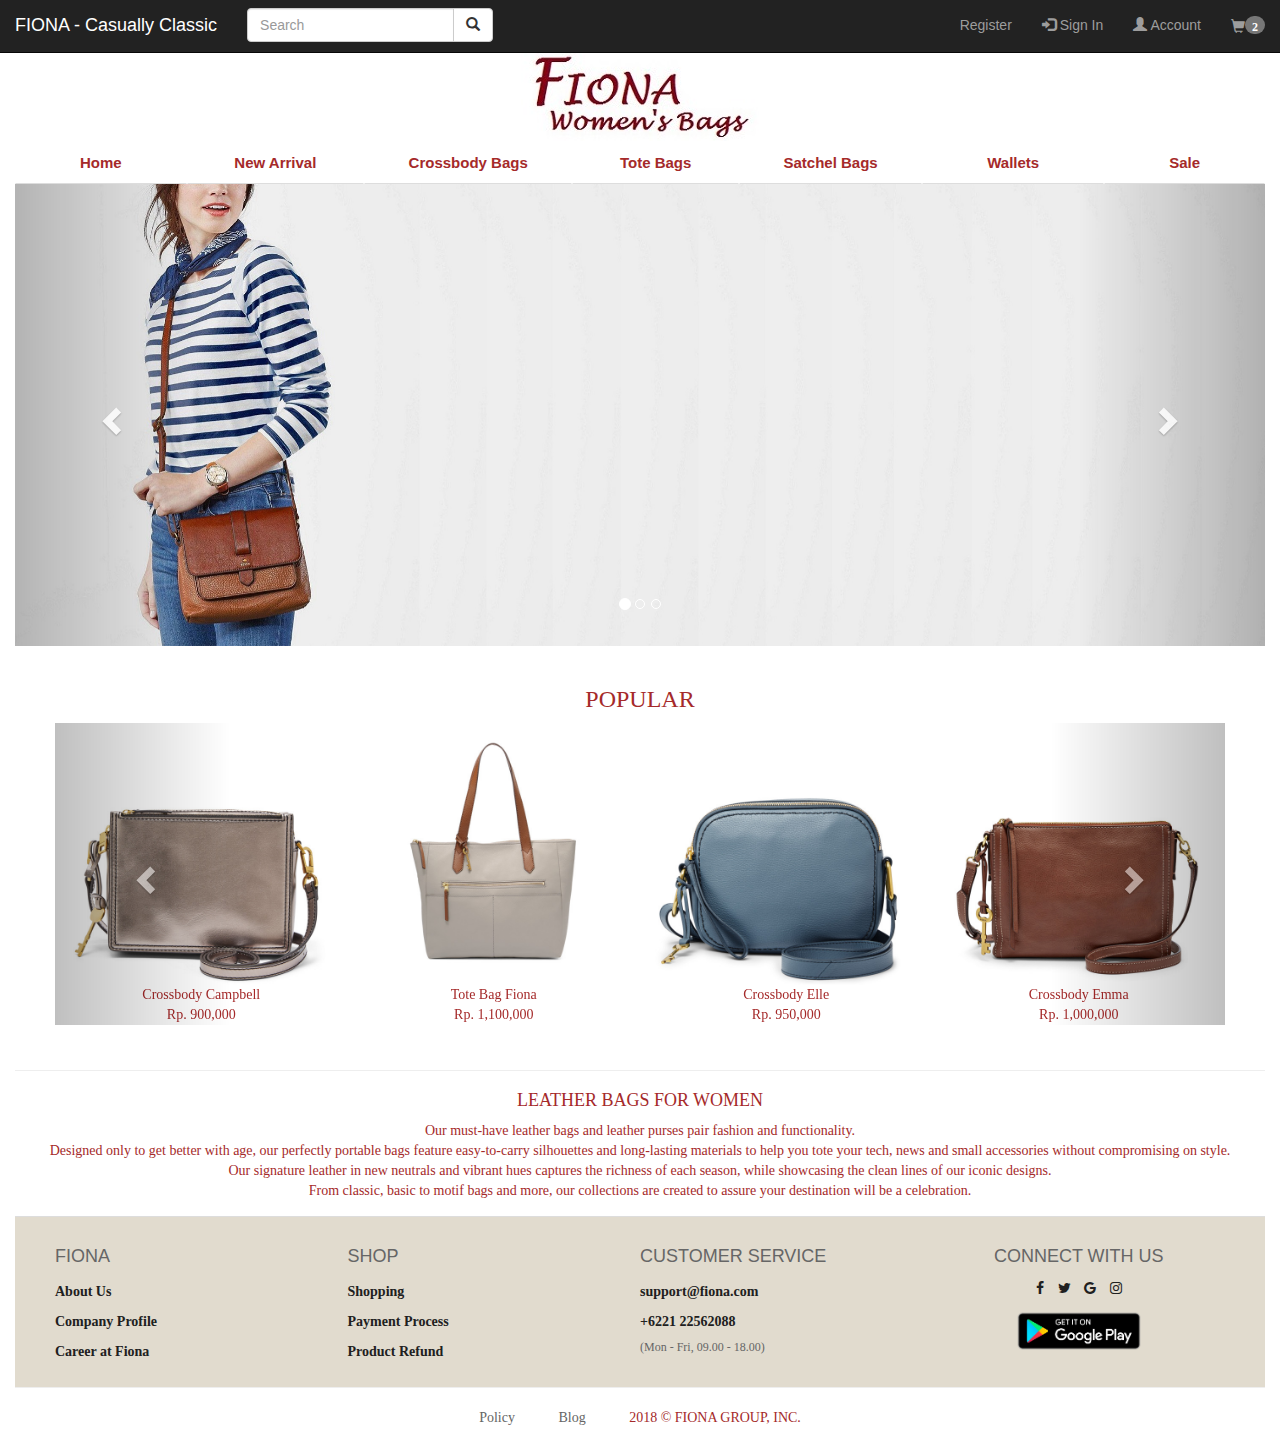
<file: web/index.html>
<!DOCTYPE html>
<html lang="en">
<head>
    <title>Fiona Women's Bags</title>

    <meta charset="utf-8">
    <meta name="viewport" content="width=device-width, initial-scale=1">

    <link rel="stylesheet" href="https://maxcdn.bootstrapcdn.com/bootstrap/3.3.7/css/bootstrap.min.css">
    <script src="https://ajax.googleapis.com/ajax/libs/jquery/3.3.1/jquery.min.js"></script>
    <script src="https://maxcdn.bootstrapcdn.com/bootstrap/3.3.7/js/bootstrap.min.js"></script>
    
    <!-- <link rel="stylesheet" href="css/bootstrap.min.css">
    <script src="js/jquery-3.3.1.min.js"></script>
    <script src="js/bootstrap.min.js"></script> -->
    
    <link rel="stylesheet" type="text/css" href="css/style.css">
    <link rel="stylesheet" href="https://cdnjs.cloudflare.com/ajax/libs/font-awesome/4.7.0/css/font-awesome.min.css">

<!-- Script for Multi Carousel -->
<script>
    jQuery(document).ready(function() {
            
            jQuery('.carousel[data-type="multi"] .item').each(function(){
                var next = jQuery(this).next();
                if (!next.length) {
                    next = jQuery(this).siblings(':first');
                }
                next.children(':first-child').clone().appendTo(jQuery(this));
              
                for (var i=0;i<2;i++) {
                    next=next.next();
                    if (!next.length) {
                        next = jQuery(this).siblings(':first');
                    }
                    next.children(':first-child').clone().appendTo($(this));
                }
            });
                
        });
</script>


</head>

<body>
<div class="container-fluid">

<!-- HEADER -->
<!-- Fixed Top Navigation Bar -->
    <nav class="navbar navbar-inverse navbar-fixed-top" role="navigation">
        <div class="container-fluid">
            <div class="navbar-header">
                <button type="button" class="navbar-toggle" data-toggle="collapse" data-target="#myNavbar">
                    <span class="icon-bar"></span>
                    <span class="icon-bar"></span>
                    <span class="icon-bar"></span> 
                </button>
                <a class="navbar-brand" href="#" style="font-family: 'Segoe UI', Tahoma, Geneva, Verdana, sans-serif">FIONA - Casually Classic</a>
            </div>

            <div class="collapse navbar-collapse" id="myNavbar">
                <form class="navbar-form navbar-left" action="/action_page.php">
                    <div class="input-group">
                        <input type="text" class="form-control" placeholder="Search" name="search">
                        <div class="input-group-btn">
                            <button class="btn btn-default" type="submit">
                                <i class="glyphicon glyphicon-search"></i>
                            </button>
                        </div>
                    </div>
                </form>
              
            <ul class="nav navbar-nav navbar-right">
                <li>
                    <a href="register.html">Register</a>
                </li>   
                <li>
                    <a href="login.html" class="dropdown-toggle" data-toggle="dropdown"><span class="glyphicon glyphicon-log-in"></span> Sign In</a>
                        <ul class="dropdown-menu collapseloginform" >
                            <li>
                                <p>Have an account? Great! <br>
                                    Please enter your email address and password to sign in:
                                </p>
                                <form action="/action_page.php">
                                    <div class="form-group boxform">
                                        <label class="control-label" for="email">Email:</label>
                                        <input type="email" class="form-control" id="email" placeholder="Enter email" name="email" required>
                                    </div>
                                    <div class="form-group boxform">
                                        <label class="control-label" for="pwd">Password:</label>
                                        <input type="password" class="form-control" id="pwd" placeholder="Enter Password" name="pwd" required>
                                    </div>
                                    <div>
                                        <button type="submit" class="btn btn-primary-f boxform">Submit</button>
                                    </div>
                                </form>
                                <p><br><a href="forgotpassword.html" target="_blank">Forgot password?</a></p>
                            </li>
                            <li class="divider"></li>
                            <li>
                                <p><a href="register.html" target=_blank><strong>Create/Register</strong></a> a new account.</p>
                            </li>
                        </ul>
                </li>            
                <li>
                    <a href="account.html" class="dropdown-toggle" data-toggle="dropdown"><span class="glyphicon glyphicon-user"></span> Account</a>
                        <ul class="dropdown-menu">
                            <li><a href="userinfo.html" target=_blank>User Information</a></li>
                            <li class="divider"></li>
                            <li><a href="transactionhistory.html" target=_blank>Transaction History</a></li>
                            <li class="divider"></li>
                            <li><a href="deliveryaddress.html" target=_blank>Delivery Address</a></li>
                        </ul>
                </li>   
                <li>
                    <a href="cart-checkout.html" target="_blank"><span class="glyphicon glyphicon-shopping-cart"><span class="badge">2</span></span></a>
                </li>

            </ul>
            </div>
        </div>
    </nav>

    <!-- HEADER - Logo -->
    <div>
        <div class="hidden-xs">
            <a href="index.html"><center><img src='images/LOGO_FIONA_small.jpg' height="10%" alt="Store Logo" class="img-responsive"></center></a>
        </div>
    </div>

    <!-- HEADER - Menu Bar for Product Categories -->
    <div id="bottomheader">
            <ul class="nav nav-tabs nav-justified">
            <li><a href="index.html" class='brown'>Home</a></li>    
            <li><a href="products.html" class='brown'>New Arrival</a></li>
            <li class="dropdown">
                <a href="#" class="brown dropdown-toggle" data-toggle="dropdown">Crossbody Bags</a>
                    <ul class="dropdown-menu">
                        <li><a href="products.html">Basic</a></li>
                        <li><a href="products.html">Pattern</a></li>
                    </ul>
            </li>
            <li><a href="products.html" class='brown'>Tote Bags</a></li>
            <li><a href="products.html" class='brown'>Satchel Bags</a></li>
            <li><a href="products.html" class='brown'>Wallets</a></li>
            <li><a href="products.html" class='brown'>Sale</a></li>
        </ul>
    </div> 
    <!-- END of HEADER -->

    <!-- CONTENT -->
    <!-- Content - Big Photo Slides/Carousel -->
    
    <div id="maincontent">
        <div>
            <div id="myCarousel" class="carousel slide" data-ride="carousel">
                <!-- Indicators -->
                <ol class="carousel-indicators">
                  <li data-target="#myCarousel" data-slide-to="0" class="active"></li>
                  <li data-target="#myCarousel" data-slide-to="1"></li>
                  <li data-target="#myCarousel" data-slide-to="2"></li>
                </ol>
            
                <!-- Wrapper for slides -->
                <div class="carousel-inner">
                  <div class="item active">
                    <img src="images/woman_and_fossilbag_logo_resize.jpg" alt="Bag1" style="width:100%;">
                  </div>
            
                  <div class="item">
                    <img src="images/woman_and_fossilbag_logo_2.jpg" alt="Bag2" style="width:100%;">
                  </div>
                
                  <div class="item">
                    <img src="images/woman_and_fossilbag_logo_3.jpg" alt="Bag3" style="width:100%;">
                  </div>
                </div>
            
                <!-- Left and right controls -->
                <a class="left carousel-control" href="#myCarousel" data-slide="prev">
                  <span class="glyphicon glyphicon-chevron-left"></span>
                  <span class="sr-only">Previous</span>
                </a>
                <a class="right carousel-control" href="#myCarousel" data-slide="next">
                  <span class="glyphicon glyphicon-chevron-right"></span>
                  <span class="sr-only">Next</span>
                </a>
            </div>
        </div>
    
        <!-- Content - Best Sellers Product Slides (Multi Items Carousel)-->
        <div class="container-fluid" id="maincontent">
            <br>
            <p><h3><center> POPULAR </center></h3></p>
            <!--The main div for carousel-->
            <div class="container text-center">
            <div class="carousel slide row" data-ride="carousel" data-type="multi" data-interval="2000" id="bestsellercarousel">
            
                <div class="carousel-inner">
                    <div class="item active">
                        <div class="col-md-3 col-sm-4 col-xs-6">
                            <figure>
                                <a href="singleproduct.html"><img src="images/Crossbody_Campbell_1.jpg" class="img-responsive"></a>
                                <figcaption> Crossbody Campbell <br> Rp. 900,000 </figcaption>
                            </figure>
                        </div>
                    </div>
                    <div class="item">
                        <div class="col-md-3 col-sm-4 col-xs-6">
                            <figure>
                                <a href="singleproduct.html"><img src="images/Tote_Fiona_1.jpg" class="img-responsive"></a>
                                <figcaption> Tote Bag Fiona <br> Rp. 1,100,000 </figcaption>
                            </figure>
                        </div>
                    </div>
                    <div class="item">
                        <div class="col-md-3 col-sm-4 col-xs-6">
                            <figure>
                                <a href="singleproduct.html"><img src="images/Crossbody_Elle_1.jpg" class="img-responsive"></a>
                                <figcaption> Crossbody Elle <br> Rp. 950,000 </figcaption>
                            </figure>
                        </div>
                    </div>
                    <div class="item">
                        <div class="col-md-3 col-sm-4 col-xs-6">
                            <figure>
                                <a href="singleproduct.html"><img src="images/Crossbody_Emma_1.jpg" class="img-responsive"></a>
                                <figcaption> Crossbody Emma <br> Rp. 1,000,000 </figcaption>
                            </figure>
                        </div>
                    </div>
                    <div class="item">
                        <div class="col-md-3 col-sm-4 col-xs-6">
                            <figure>
                                <a href="singleproduct.html"><img src="images/Satchel_Rachel_1.jpg" class="img-responsive"></a>
                                <figcaption> Satchel Rachel <br> Rp. 1,000,000 </figcaption>
                            </figure>
                        </div>
                    </div>
                    <div class="item">
                        <div class="col-md-3 col-sm-4 col-xs-6">
                            <figure>
                                <a href="#"><img src="images/Tote_Rachel_Motif_1.jpg" class="img-responsive"></a>
                                <figcaption> Tote Bag Rachel Motif <br> Rp. 1,250,000 </figcaption>
                            </figure>
                        </div>
                    </div>
                </div>
            
                <a class="left carousel-control" href="#bestsellercarousel" data-slide="prev"><i class="glyphicon glyphicon-chevron-left"></i></a>
                <a class="right carousel-control" href="#bestsellercarousel" data-slide="next"><i class="glyphicon glyphicon-chevron-right"></i></a> 
            </div>
            <br>
            </div>
        </div>

        <!-- CONTENT - Bottom - Short Description -->
        <div class="hidden-xs" style="background-color: white; font-size: 10; font-family: Georgia ;text-align: center; padding-top: 5px; padding-bottom: 5px">
                <hr>
                <h4>LEATHER BAGS FOR WOMEN</h4>
                <p>
                    Our must-have leather bags and leather purses pair fashion and functionality. 
                    <br>
                    Designed only to get better with age, our perfectly portable bags feature easy-to-carry silhouettes and long-lasting materials to help you tote your tech, news and small accessories without compromising on style.                    
                    <br>
                    Our signature leather in new neutrals and vibrant hues captures the richness of each season, while showcasing the clean lines of our iconic designs.
                    <br>
                    From classic, basic to motif bags and more, our collections are created to assure your destination will be a celebration.
                </p>
            </div>

    <!-- END of CONTENT -->

    <!-- FOOTER -->
    <div class="footer-container-top">
        <div class="container">
            <ul class="row nav nav-pills">
                <li class="col-sm-3 nav-col">
                    <h4 status="0" class="footer-title hidden-xs">FIONA</h4>
                    <!-- <h4 status="0" class="visible-xs footer-triggers">FIONA <span class="glyphicon glyphicon-chevron-down pull-right"></span></h4> -->
                    <div class="footer-collapse">
                        <a href='#'>About Us</a>
                        <a href='#'>Company Profile</a>
                        <a href='#'>Career at Fiona</a>
                    </div>
                </li>
                <li class="col-sm-3 nav-col">
                        <h4 status="0" class="footer-title hidden-xs">SHOP</h4>
                        <!-- <h4 status="0" class="visible-xs footer-triggers">SHOP <span class="glyphicon glyphicon-chevron-down pull-right"></span></h4> -->
                        <div class="footer-collapse">
                            <a href='#'>Shopping</a>
                            <a href='#'>Payment Process</a>
                            <a href='#'>Product Refund</a>
                        </div>
                </li>
                <li class="col-sm-3 nav-col">
                    <h4 status="0" class="footer-title hidden-xs">CUSTOMER SERVICE</h4>
                    <!-- <h4 status="0" class="visible-xs footer-triggers">CUSTOMER SERVICE <span class="glyphicon glyphicon-chevron-down pull-right"></span></h4> -->
                    <div class="footer-collapse">
                        <a href="mailto://support@qlapa.com">support@fiona.com</a>
                        <a href="tel:+622122562088">+6221 22562088 </a> 
                        <span class="hour">(Mon - Fri, 09.00 - 18.00)</span>
                    </div>
                </li>
                <li class="col-sm-3 nav-col">
                    <center>
                    <h4 status="0" class="footer-title hidden-xs">CONNECT WITH US</h4>
                    <div class="footer-collapse">
                        <div class="inline social-media-footer hidden-xs">
                            <a href="#"><span class="fa fa-facebook"></span></a>
                            <a href="#"><span class="fa fa-twitter"></span></a>
                            <a href="#"><span class="fa fa-google google-plus"></span></a>
                            <a href="#"><span class="fa fa-instagram" style="margin-right: 0"></span></a>
                            <br>
                        </div>
                        <div>
                            <div class="hidden-xs">
                                <a href="#" target="_blank">
                                    <img alt="Fiona Android Apps" title="Fiona Android Apps" class="img-responsive google-badge" src="images/google-play-badge.png" style="margin: auto" />
                                </a>
                            </div>
                        </div>
                    </div>
                    </center>
                </li>
            </ul>
           
            <div class="visible-xs text-center">
                <div class="row social-media-footer text-center">
                    <a href="#" target="_blank"><span class="fa fa-facebook "></span></a>
                    <a href="#" target="_blank"><span class="fa fa-twitter "></span></a>
                    <a href="#"><span class="fa fa-google google-plus"></span></a>
                    <a href="#" target="_blank"><span class="fa fa-instagram " style="margin-right: 0"></span></a>
                </div>
                <a href="#" target="_blank">
                    <img alt="Fiona Android Apps" title="Fiona Android Apps" class="img-responsive google-badge" src="images/google-play-badge.png" style="margin: auto" />
                </a>
            </div>
        </div>
    </div>
        <div class="footer-container-bottom">
            <div class="container">
                <div class="row">
                    <div class="col-xs-12" style="text-align: center">
                        <a href="/policy" class="footer-link">Policy</a>
                        <a href="blog.html" class="footer-link">Blog</a>
                        <span class="copyright">2018 &copy; FIONA GROUP, INC. </span>
                    </div>
                </div>
            </div>
        </div>
    <!-- END of FOOTER -->
    
</div>  
</body>
</html>
</file>
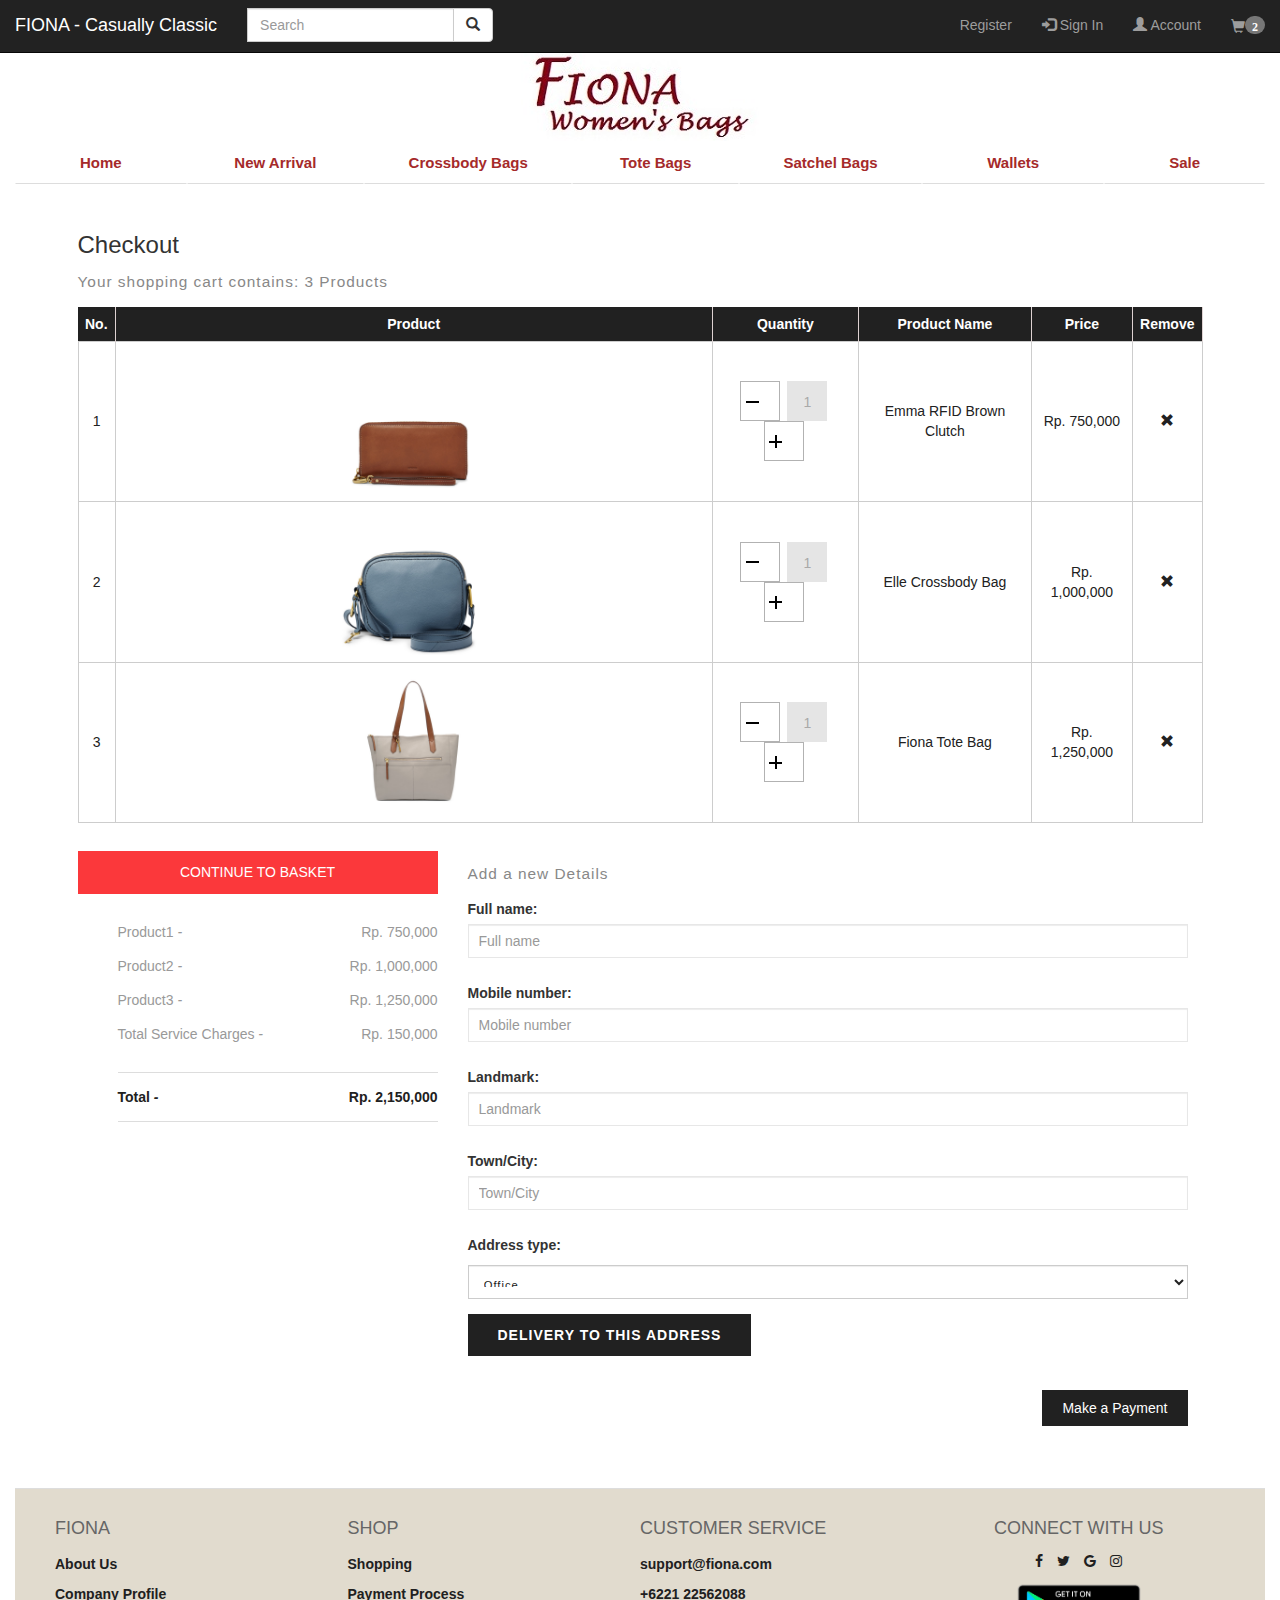
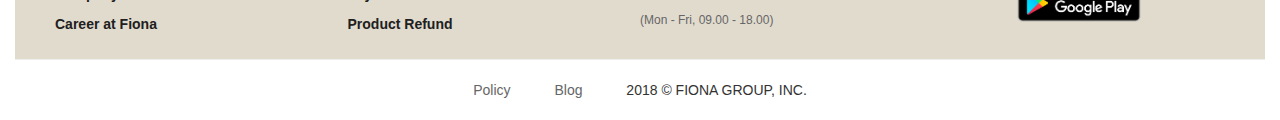
<file: web/cart-checkout.html>
<!DOCTYPE html>
<html lang="en">
<head>
    <title>Fiona Women's Bags</title>

    <meta charset="utf-8">
    <meta name="viewport" content="width=device-width, initial-scale=1">

    <link rel="stylesheet" href="https://maxcdn.bootstrapcdn.com/bootstrap/3.3.7/css/bootstrap.min.css">
    <script src="https://ajax.googleapis.com/ajax/libs/jquery/3.3.1/jquery.min.js"></script>
    <script src="https://maxcdn.bootstrapcdn.com/bootstrap/3.3.7/js/bootstrap.min.js"></script>
    
    <!-- <link rel="stylesheet" href="css/bootstrap.min.css">
    <script src="js/jquery-3.3.1.min.js"></script>
    <script src="js/bootstrap.min.js"></script> -->
    
    <link rel="stylesheet" type="text/css" href="css/style.css">
    <link rel="stylesheet" href="https://cdnjs.cloudflare.com/ajax/libs/font-awesome/4.7.0/css/font-awesome.min.css">

    <link rel="stylesheet" type="text/css" href="css/checkout.css">

<!-- Script for Multi Carousel -->
<script>
    jQuery(document).ready(function() {
            
            jQuery('.carousel[data-type="multi"] .item').each(function(){
                var next = jQuery(this).next();
                if (!next.length) {
                    next = jQuery(this).siblings(':first');
                }
                next.children(':first-child').clone().appendTo(jQuery(this));
              
                for (var i=0;i<2;i++) {
                    next=next.next();
                    if (!next.length) {
                        next = jQuery(this).siblings(':first');
                    }
                    next.children(':first-child').clone().appendTo($(this));
                }
            });
                
        });
</script>


</head>

<body>
<div class="container-fluid">

<!-- HEADER -->
<!-- Fixed Top Navigation Bar -->
<nav class="navbar navbar-inverse navbar-fixed-top" role="navigation">
        <div class="container-fluid">
            <div class="navbar-header">
                <button type="button" class="navbar-toggle" data-toggle="collapse" data-target="#myNavbar">
                    <span class="icon-bar"></span>
                    <span class="icon-bar"></span>
                    <span class="icon-bar"></span> 
                </button>
                <a class="navbar-brand" href="#" style="font-family: 'Segoe UI', Tahoma, Geneva, Verdana, sans-serif">FIONA - Casually Classic</a>
            </div>

            <div class="collapse navbar-collapse" id="myNavbar">
                <form class="navbar-form navbar-left" action="/action_page.php">
                    <div class="input-group">
                        <input type="text" class="form-control" placeholder="Search" name="search">
                        <div class="input-group-btn">
                            <button class="btn btn-default" type="submit">
                                <i class="glyphicon glyphicon-search"></i>
                            </button>
                        </div>
                    </div>
                </form>
              
            <ul class="nav navbar-nav navbar-right">
                <li>
                    <a href="register.html">Register</a>
                </li>   
                <li>
                    <a href="login.html" class="dropdown-toggle" data-toggle="dropdown"><span class="glyphicon glyphicon-log-in"></span> Sign In</a>
                        <ul class="dropdown-menu collapseloginform" >
                            <li>
                                <p>Have an account? Great! <br>
                                    Please enter your email address and password to sign in:
                                </p>
                                <form action="/action_page.php">
                                    <div class="form-group boxform">
                                        <label class="control-label" for="email">Email:</label>
                                        <input type="email" class="form-control" id="email" placeholder="Enter email" name="email" required>
                                    </div>
                                    <div class="form-group boxform">
                                        <label class="control-label" for="pwd">Password:</label>
                                        <input type="password" class="form-control" id="pwd" placeholder="Enter Password" name="pwd" required>
                                    </div>
                                    <div>
                                        <button type="submit" class="btn btn-primary-f boxform">Submit</button>
                                    </div>
                                </form>
                                <p><br><a href="forgotpassword.html" target="_blank">Forgot password?</a></p>
                            </li>
                            <li class="divider"></li>
                            <li>
                                <p><a href="register.html" target=_blank><strong>Create/Register</strong></a> a new account.</p>
                            </li>
                        </ul>
                </li>            
                <li>
                    <a href="account.html" class="dropdown-toggle" data-toggle="dropdown"><span class="glyphicon glyphicon-user"></span> Account</a>
                        <ul class="dropdown-menu">
                            <li><a href="userinfo.html" target=_blank>User Information</a></li>
                            <li class="divider"></li>
                            <li><a href="transactionhistory.html" target=_blank>Transaction History</a></li>
                            <li class="divider"></li>
                            <li><a href="deliveryaddress.html" target=_blank>Delivery Address</a></li>
                        </ul>
                </li>   
                <li>
                    <a href="cart-checkout.html" target="_blank"><span class="glyphicon glyphicon-shopping-cart"><span class="badge">2</span></span></a>
                </li>

            </ul>
            </div>
        </div>
    </nav>

    <!-- HEADER - Logo -->
    <div>
        <div class="hidden-xs">
            <a href="index.html"><center><img src='images/LOGO_FIONA_small.jpg' height="10%" alt="Store Logo" class="img-responsive"></center></a>
        </div>
    </div>

    <!-- HEADER - Menu Bar for Product Categories -->
    <div id="bottomheader">
            <ul class="nav nav-tabs nav-justified">
            <li><a href="index.html" class='brown'>Home</a></li>    
            <li><a href="products.html" class='brown'>New Arrival</a></li>
            <li class="dropdown">
                <a href="#" class="brown dropdown-toggle" data-toggle="dropdown">Crossbody Bags</a>
                    <ul class="dropdown-menu">
                        <li><a href="products.html">Basic</a></li>
                        <li><a href="products.html">Pattern</a></li>
                    </ul>
            </li>
            <li><a href="products.html" class='brown'>Tote Bags</a></li>
            <li><a href="products.html" class='brown'>Satchel Bags</a></li>
            <li><a href="products.html" class='brown'>Wallets</a></li>
            <li><a href="products.html" class='brown'>Sale</a></li>
        </ul>
    </div> 
    <!-- END of HEADER -->


	<!-- top Products -->
	<div class="ads-grid_shop">
            <div class="shop_inner_inf">
                <div class="privacy about">
                    <h3>Chec<span>kout</span></h3>
    
                    <div class="checkout-right">
                        <h4>Your shopping cart contains: <span>3 Products</span></h4>
                        <table class="timetable_sub">
                            <thead>
                                <tr>
                                    <th>No.</th>
                                    <th>Product</th>
                                    <th>Quantity</th>
                                    <th>Product Name</th>
    
                                    <th>Price</th>
                                    <th>Remove</th>
                                </tr>
                            </thead>
                            <tbody>
                                <tr class="rem1">
                                    <td class="invert">1</td>
                                    <td class="invert-image"><a href="singleproduct.html"><img src="images/Clutch_Emma_RFID_Brown_1.jpg" alt=" " class="img-responsive"></a></td>
                                    <td class="invert">
                                        <div class="quantity">
                                            <div class="quantity-select">
                                                <div class="entry value-minus">&nbsp;</div>
                                                <div class="entry value"><span>1</span></div>
                                                <div class="entry value-plus active">&nbsp;</div>
                                            </div>
                                        </div>
                                    </td>
                                    <td class="invert">Emma RFID Brown Clutch</td>
    
                                    <td class="invert">Rp. 750,000</td>
                                    <td class="invert"><span class="glyphicon glyphicon-remove"></span>
                                        <!-- <div class="rem">
                                            <div class="close1"> </div>
                                        </div> -->

                                    </td>
                                </tr>
                                <tr class="rem2">
                                    <td class="invert">2</td>
                                    <td class="invert-image"><a href="singleproduct.html"><img src="images/Crossbody_Elle_1.jpg" alt=" " class="img-responsive"></a></td>
                                    <td class="invert">
                                        <div class="quantity">
                                            <div class="quantity-select">
                                                <div class="entry value-minus">&nbsp;</div>
                                                <div class="entry value"><span>1</span></div>
                                                <div class="entry value-plus active">&nbsp;</div>
                                            </div>
                                        </div>
                                    </td>
                                    <td class="invert">Elle Crossbody Bag</td>
    
                                    <td class="invert">Rp. 1,000,000</td>
                                    <td class="invert"><span class="glyphicon glyphicon-remove"></span>
                                        <!-- <div class="rem">
                                            <div class="close2"> </div>
                                        </div> -->
    
                                    </td>
                                </tr>
                                <tr class="rem3">
                                    <td class="invert">3</td>
                                    <td class="invert-image"><a href="singleproduct.html"><img src="images/Tote_Fiona_1.jpg" alt=" " class="img-responsive"></a></td>
                                    <td class="invert">
                                        <div class="quantity">
                                            <div class="quantity-select">
                                                <div class="entry value-minus">&nbsp;</div>
                                                <div class="entry value"><span>1</span></div>
                                                <div class="entry value-plus active">&nbsp;</div>
                                            </div>
                                        </div>
                                    </td>
                                    <td class="invert">Fiona Tote Bag</td>
    
                                    <td class="invert">Rp. 1,250,000</td>
                                    <td class="invert"><span class="glyphicon glyphicon-remove"></span>
                                        <!-- <div class="rem">
                                            <div class="close3"> </div>
                                        </div> -->
    
                                    </td>
                                </tr>
    
                            </tbody>
                        </table>
                    </div>
                    <div class="checkout-left">
                        <div class="col-md-4 checkout-left-basket">
                            <h4>Continue to basket</h4>
                            <ul>
                                <li>Product1 <i>-</i> <span>Rp. 750,000 </span></li>
                                <li>Product2 <i>-</i> <span>Rp. 1,000,000 </span></li>
                                <li>Product3 <i>-</i> <span>Rp. 1,250,000 </span></li>
                                <li>Total Service Charges <i>-</i> <span>Rp. 150,000</span></li>
                                <li>Total <i>-</i> <span>Rp. 2,150,000</span></li>
                            </ul>
                        </div>
                        <div class="col-md-8 address_form">
                            <h4>Add a new Details</h4>
                            <form action="payment.html" method="post" class="creditly-card-form agileinfo_form">
                                <section class="creditly-wrapper wrapper">
                                    <div class="information-wrapper">
                                        <div class="first-row form-group">
                                            <div class="controls">
                                                <label class="control-label">Full name: </label>
                                                <input class="billing-address-name form-control" type="text" name="name" placeholder="Full name">
                                            </div>
                                            <div class="card_number_grids">
                                                <div class="card_number_grid_left">
                                                    <div class="controls">
                                                        <label class="control-label">Mobile number:</label>
                                                        <input class="form-control" type="text" placeholder="Mobile number">
                                                    </div>
                                                </div>
                                                <div class="card_number_grid_right">
                                                    <div class="controls">
                                                        <label class="control-label">Landmark: </label>
                                                        <input class="form-control" type="text" placeholder="Landmark">
                                                    </div>
                                                </div>
                                                <div class="clear"> </div>
                                            </div>
                                            <div class="controls">
                                                <label class="control-label">Town/City: </label>
                                                <input class="form-control" type="text" placeholder="Town/City">
                                            </div>
                                            <div class="controls">
                                                <label class="control-label">Address type: </label>
                                                <select class="form-control option-w3ls">
                                                                                                <option>Office</option>
                                                                                                <option>Home</option>
                                                                                                <option>Commercial</option>
                                
                                                                                        </select>
                                            </div>
                                        </div>
                                        <button class="submit check_out">Delivery to this Address</button>
                                    </div>
                                </section>
                            </form>
                            <div class="checkout-right-basket">
                                <a href="payment.html">Make a Payment </a>
                            </div>
                        </div>
    
                        <div class="clearfix"> </div>
    
    
                        <div class="clearfix"></div>
                    </div>
                </div>
            </div>
            <!-- //top products -->
            </div>


 <!-- FOOTER -->
 <div class="footer-container-top">
        <div class="container">
            <ul class="row nav nav-pills">
                <li class="col-sm-3 nav-col">
                    <h4 status="0" class="footer-title hidden-xs">FIONA</h4>
                    <!-- <h4 status="0" class="visible-xs footer-triggers">FIONA <span class="glyphicon glyphicon-chevron-down pull-right"></span></h4> -->
                    <div class="footer-collapse">
                        <a href='#'>About Us</a>
                        <a href='#'>Company Profile</a>
                        <a href='#'>Career at Fiona</a>
                    </div>
                </li>
                <li class="col-sm-3 nav-col">
                        <h4 status="0" class="footer-title hidden-xs">SHOP</h4>
                        <!-- <h4 status="0" class="visible-xs footer-triggers">SHOP <span class="glyphicon glyphicon-chevron-down pull-right"></span></h4> -->
                        <div class="footer-collapse">
                            <a href='#'>Shopping</a>
                            <a href='#'>Payment Process</a>
                            <a href='#'>Product Refund</a>
                        </div>
                </li>
                <li class="col-sm-3 nav-col">
                    <h4 status="0" class="footer-title hidden-xs">CUSTOMER SERVICE</h4>
                    <!-- <h4 status="0" class="visible-xs footer-triggers">CUSTOMER SERVICE <span class="glyphicon glyphicon-chevron-down pull-right"></span></h4> -->
                    <div class="footer-collapse">
                        <a href="mailto://support@qlapa.com">support@fiona.com</a>
                        <a href="tel:+622122562088">+6221 22562088 </a> 
                        <span class="hour">(Mon - Fri, 09.00 - 18.00)</span>
                    </div>
                </li>
                <li class="col-sm-3 nav-col">
                    <center>
                    <h4 status="0" class="footer-title hidden-xs">CONNECT WITH US</h4>
                    <div class="footer-collapse">
                        <div class="inline social-media-footer hidden-xs">
                            <a href="#"><span class="fa fa-facebook"></span></a>
                            <a href="#"><span class="fa fa-twitter"></span></a>
                            <a href="#"><span class="fa fa-google google-plus"></span></a>
                            <a href="#"><span class="fa fa-instagram" style="margin-right: 0"></span></a>
                            <br>
                        </div>
                        <div>
                            <div class="hidden-xs">
                                <a href="#" target="_blank">
                                    <img alt="Fiona Android Apps" title="Fiona Android Apps" class="img-responsive google-badge" src="images/google-play-badge.png" style="margin: auto" />
                                </a>
                            </div>
                        </div>
                    </div>
                    </center>
                </li>
            </ul>
           
            <div class="visible-xs text-center">
                <div class="row social-media-footer text-center">
                    <a href="#" target="_blank"><span class="fa fa-facebook "></span></a>
                    <a href="#" target="_blank"><span class="fa fa-twitter "></span></a>
                    <a href="#"><span class="fa fa-google google-plus"></span></a>
                    <a href="#" target="_blank"><span class="fa fa-instagram " style="margin-right: 0"></span></a>
                </div>
                <a href="#" target="_blank">
                    <img alt="Fiona Android Apps" title="Fiona Android Apps" class="img-responsive google-badge" src="images/google-play-badge.png" style="margin: auto" />
                </a>
            </div>
        </div>
    </div>
        <div class="footer-container-bottom">
            <div class="container">
                <div class="row">
                    <div class="col-xs-12" style="text-align: center">
                        <a href="/policy" class="footer-link">Policy</a>
                        <a href="blog.html" class="footer-link">Blog</a>
                        <span class="copyright">2018 &copy; FIONA GROUP, INC. </span>
                    </div>
                </div>
            </div>
        </div>
    <!-- END of FOOTER -->

    </div>
    </body>
    </html>
</file>
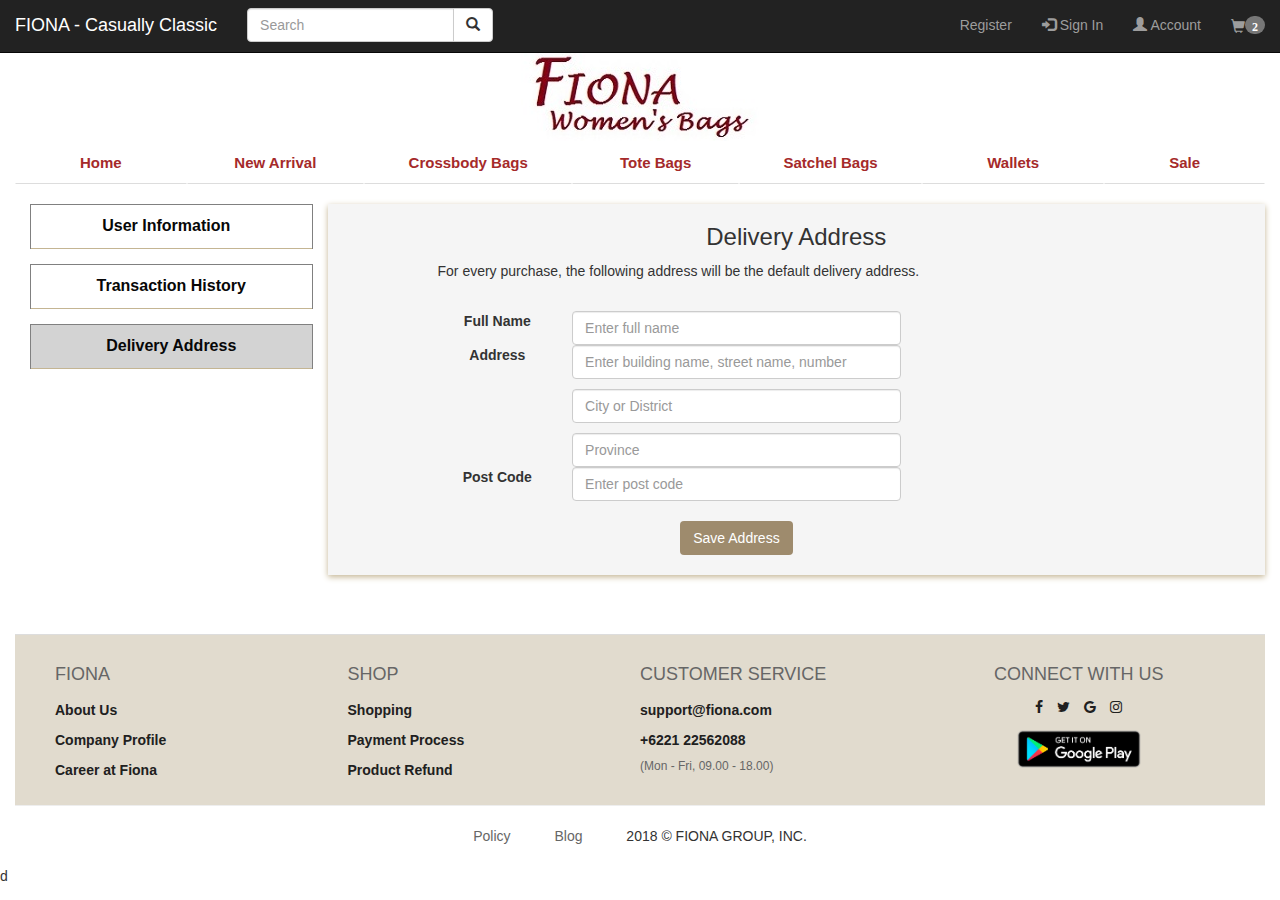
<file: web/deliveryaddress.html>
<!DOCTYPE html>
<html lang="en">
<head>
    <title>Fiona Women's Bags</title>

    <meta charset="utf-8">
    <meta name="viewport" content="width=device-width, initial-scale=1">

    <link rel="stylesheet" href="https://maxcdn.bootstrapcdn.com/bootstrap/3.3.7/css/bootstrap.min.css">
    <script src="https://ajax.googleapis.com/ajax/libs/jquery/3.3.1/jquery.min.js"></script>
    <script src="https://maxcdn.bootstrapcdn.com/bootstrap/3.3.7/js/bootstrap.min.js"></script>
    
     <!-- <link rel="stylesheet" href="css/bootstrap.min.css">
    <script src="js/jquery-3.3.1.min.js"></script>
    <script src="js/bootstrap.min.js"></script> -->
    
    <link rel="stylesheet" type="text/css" href="css/style.css">
    <link rel="stylesheet" href="https://cdnjs.cloudflare.com/ajax/libs/font-awesome/4.7.0/css/font-awesome.min.css">

</head>
<body>
<div class="container-fluid">
        
        <!-- HEADER -->
<!-- Fixed Top Navigation Bar -->
    <nav class="navbar navbar-inverse navbar-fixed-top" role="navigation">
        <div class="container-fluid">
            <div class="navbar-header">
                <button type="button" class="navbar-toggle" data-toggle="collapse" data-target="#myNavbar">
                    <span class="icon-bar"></span>
                    <span class="icon-bar"></span>
                    <span class="icon-bar"></span> 
                </button>
                <a class="navbar-brand" href="#" style="font-family: 'Segoe UI', Tahoma, Geneva, Verdana, sans-serif">FIONA - Casually Classic</a>
            </div>
    
            <div class="collapse navbar-collapse" id="myNavbar">
                <form class="navbar-form navbar-left" action="/action_page.php">
                    <div class="input-group">
                        <input type="text" class="form-control" placeholder="Search" name="search">
                        <div class="input-group-btn">
                            <button class="btn btn-default" type="submit">
                                <i class="glyphicon glyphicon-search"></i>
                            </button>
                        </div>
                    </div>
                </form>
                  
                <ul class="nav navbar-nav navbar-right">
                    <li>
                        <a href="register.html">Register</a>
                    </li>   
                    <li>
                        <a href="login.html" class="dropdown-toggle" data-toggle="dropdown"><span class="glyphicon glyphicon-log-in"></span> Sign In</a>
                            <ul class="dropdown-menu collapseloginform" >
                                <li>
                                    <p>Have an account? Great! <br>
                                        Please enter your email address and password to sign in:
                                    </p>
                                    <form action="/action_page.php">
                                        <div class="form-group boxform">
                                            <label class="control-label" for="email">Email:</label>
                                            <input type="email" class="form-control" id="email" placeholder="Enter email" name="email" required>
                                        </div>
                                        <div class="form-group boxform">
                                            <label class="control-label" for="pwd">Password:</label>
                                            <input type="password" class="form-control" id="pwd" placeholder="Enter Password" name="pwd" required>
                                        </div>
                                        <div>
                                            <button type="submit" class="btn btn-primary-f boxform">Submit</button>
                                        </div>
                                    </form>
                                    <p><br><a href="forgotpassword.html" target="_blank">Forgot password?</a></p>
                                </li>
                                <li class="divider"></li>
                                <li>
                                    <p><a href="register.html" target=_blank><strong>Create/Register</strong></a> a new account.</p>
                                </li>
                            </ul>
                    </li>            
                    <li>
                        <a href="account.html" class="dropdown-toggle" data-toggle="dropdown"><span class="glyphicon glyphicon-user"></span> Account</a>
                            <ul class="dropdown-menu">
                                <li><a href="userinfo.html" target=_blank>User Information</a></li>
                                <li class="divider"></li>
                                <li><a href="transactionhistory.html" target=_blank>Transaction History</a></li>
                                <li class="divider"></li>
                                <li><a href="deliveryaddress.html" target=_blank>Delivery Address</a></li>
                            </ul>
                    </li>   
                    <li>
                        <a href="cart-checkout.html" target="_blank"><span class="glyphicon glyphicon-shopping-cart"><span class="badge">2</span></span></a>
                    </li>
    
                </ul>
            </div>
        </div>
    </nav>
    
        <!-- HEADER - Logo -->
    <div>
        <div class="hidden-xs">
            <a href="index.html"><center><img src='images/LOGO_FIONA_small.jpg' height="10%" alt="Store Logo" class="img-responsive"></center></a>
        </div>
    </div>
    
    <!-- HEADER - Menu Bar for Product Categories -->
    <div id="bottomheader">
            <ul class="nav nav-tabs nav-justified">
            <li><a href="index.html" class='brown'>Home</a></li>    
            <li><a href="products.html" class='brown'>New Arrival</a></li>
            <li class="dropdown">
                <a href="#" class="brown dropdown-toggle" data-toggle="dropdown">Crossbody Bags</a>
                    <ul class="dropdown-menu">
                        <li><a href="products.html">Basic</a></li>
                        <li><a href="products.html">Pattern</a></li>
                    </ul>
            </li>
            <li><a href="products.html" class='brown'>Tote Bags</a></li>
            <li><a href="products.html" class='brown'>Satchel Bags</a></li>
            <li><a href="products.html" class='brown'>Wallets</a></li>
            <li><a href="products.html" class='brown'>Sale</a></li>
        </ul>
    </div> 
    <!-- END of HEADER -->

    <!-- CONTENT - Account -User Information -->
          
    <div class="container-fluid text-center">    
        <div class="row content">
            <div class="col-sm-3 sidenav">
                    <ul class="menu-container nav nav-stacked">
                        <li><a href="userinfo.html"><b>User Information</b> <span class="left-menu-label"></span></a></li>
                    </ul>
                    <ul class="menu-container nav nav-stacked" >
                        <li class=""><a href="transactionhistory.html"><b>Transaction History</b></a></li>
                    </ul>
                    <ul class="menu-container nav nav-stacked">
                        <li class="active"><a href="deliveryaddress.html"><b>Delivery Address</b></a></li>
                    </ul>
            </div>
           
            <div class="col-sm-9 form-container">    
                <form method="POST" action="/account/info/save_address">
                    <div class="row field">
                        <div class="">
                            <h3>Delivery Address</h3>
                            <p style="text-align: left">For every purchase, the following address will be the default delivery address.</p>
                            <br>
                        </div>
                    </div>
                    <div class="row field">
                        <div class="col-sm-8">
                            <div class="row">
                                <p class="col-sm-3 field-name">Full Name</p>
                                <div class="col-sm-9">
                                    <input name="name" type="password" class="form-control" placeholder="Enter full name"/>
                                </div>
                            </div>
                        </div>
                    </div>
                    <div class="row field">
                        <div class="col-sm-8">
                            <div class="row">
                                <p class="col-sm-3 field-name">Address</p>
                                <div class="col-sm-9">
                                    <input name="street" type="text" class="form-control" placeholder="Enter building name, street name, number"/>
                                </div>
                            </div>
                        </div>
                    </div>
                    <div class="row field">
                        <div class="col-sm-8">
                            <div class="row">
                                <p><div class="col-sm-9 col-sm-offset-3">
                                    <input name="city" type="text" class="form-control" placeholder="City or District"/>
                                </div></p>
                            </div>
                        </div>
                    </div>
                    <div class="row field">
                            <div class="col-sm-8">
                                <div class="row">
                                    <p><div class="col-sm-9 col-sm-offset-3">
                                        <input name="province" type="text" class="form-control" placeholder="Province"/>
                                </div></p>
                            </div>
                        </div>
                    </div>
                    <div class="row field">
                            <div class="col-sm-8">
                                <div class="row">
                                    <p class="col-sm-3 field-name">Post Code</p>
                                    <div class="col-sm-9">
                                        <input name="postcode" type="text" class="form-control" placeholder="Enter post code"/>
                                    </div>
                                </div>
                            </div>
                        </div>
                    <br>
                    <div class="row field">
                        <div class="col-sm-8">
                            <div class="row">
                                <div class="col-sm-9 col-sm-offset-3 col-xs-12 submit-button">
                                    <input type="submit" class="btn btn-primary-f" value="Save Address">
                                </div>
                            </div>
                        </div>
                    </div>
                    <br>
                </form>
            </div>
        </div>
    </div>


        
    <!-- FOOTER -->
    <div class="footer-container-top">
            <div class="container">
                <ul class="row nav nav-pills">
                    <li class="col-sm-3 nav-col">
                        <h4 status="0" class="footer-title hidden-xs">FIONA</h4>
                        <!-- <h4 status="0" class="visible-xs footer-triggers">FIONA <span class="glyphicon glyphicon-chevron-down pull-right"></span></h4> -->
                        <div class="footer-collapse">
                            <a href='#'>About Us</a>
                            <a href='#'>Company Profile</a>
                            <a href='#'>Career at Fiona</a>
                        </div>
                    </li>
                    <li class="col-sm-3 nav-col">
                            <h4 status="0" class="footer-title hidden-xs">SHOP</h4>
                            <!-- <h4 status="0" class="visible-xs footer-triggers">SHOP <span class="glyphicon glyphicon-chevron-down pull-right"></span></h4> -->
                            <div class="footer-collapse">
                                <a href='#'>Shopping</a>
                                <a href='#'>Payment Process</a>
                                <a href='#'>Product Refund</a>
                            </div>
                    </li>
                    <li class="col-sm-3 nav-col">
                        <h4 status="0" class="footer-title hidden-xs">CUSTOMER SERVICE</h4>
                        <!-- <h4 status="0" class="visible-xs footer-triggers">CUSTOMER SERVICE <span class="glyphicon glyphicon-chevron-down pull-right"></span></h4> -->
                        <div class="footer-collapse">
                            <a href="mailto://support@qlapa.com">support@fiona.com</a>
                            <a href="tel:+622122562088">+6221 22562088 </a> 
                            <span class="hour">(Mon - Fri, 09.00 - 18.00)</span>
                        </div>
                    </li>
                    <li class="col-sm-3 nav-col">
                        <center>
                        <h4 status="0" class="footer-title hidden-xs">CONNECT WITH US</h4>
                        <div class="footer-collapse">
                            <div class="inline social-media-footer hidden-xs">
                                <a href="#"><span class="fa fa-facebook"></span></a>
                                <a href="#"><span class="fa fa-twitter"></span></a>
                                <a href="#"><span class="fa fa-google google-plus"></span></a>
                                <a href="#"><span class="fa fa-instagram" style="margin-right: 0"></span></a>
                                <br>
                            </div>
                            <div>
                                <div class="hidden-xs">
                                    <a href="#" target="_blank">
                                        <img alt="Fiona Android Apps" title="Fiona Android Apps" class="img-responsive google-badge" src="images/google-play-badge.png" style="margin: auto" />
                                    </a>
                                </div>
                            </div>
                        </div>
                        </center>
                    </li>
                </ul>
               
                <div class="visible-xs text-center">
                    <div class="row social-media-footer text-center">
                        <a href="#" target="_blank"><span class="fa fa-facebook "></span></a>
                        <a href="#" target="_blank"><span class="fa fa-twitter "></span></a>
                        <a href="#"><span class="fa fa-google google-plus"></span></a>
                        <a href="#" target="_blank"><span class="fa fa-instagram " style="margin-right: 0"></span></a>
                    </div>
                    <a href="#" target="_blank">
                        <img alt="Fiona Android Apps" title="Fiona Android Apps" class="img-responsive google-badge" src="images/google-play-badge.png" style="margin: auto" />
                    </a>
                </div>
            </div>
        </div>
            <div class="footer-container-bottom">
                <div class="container">
                    <div class="row">
                        <div class="col-xs-12" style="text-align: center">
                            <a href="/policy" class="footer-link">Policy</a>
                            <a href="blog.html" class="footer-link">Blog</a>
                            <span class="copyright">2018 &copy; FIONA GROUP, INC. </span>
                        </div>
                    </div>
                </div>
            </div>
        <!-- END of FOOTER -->

</div>d
</body>
</html>
</file>
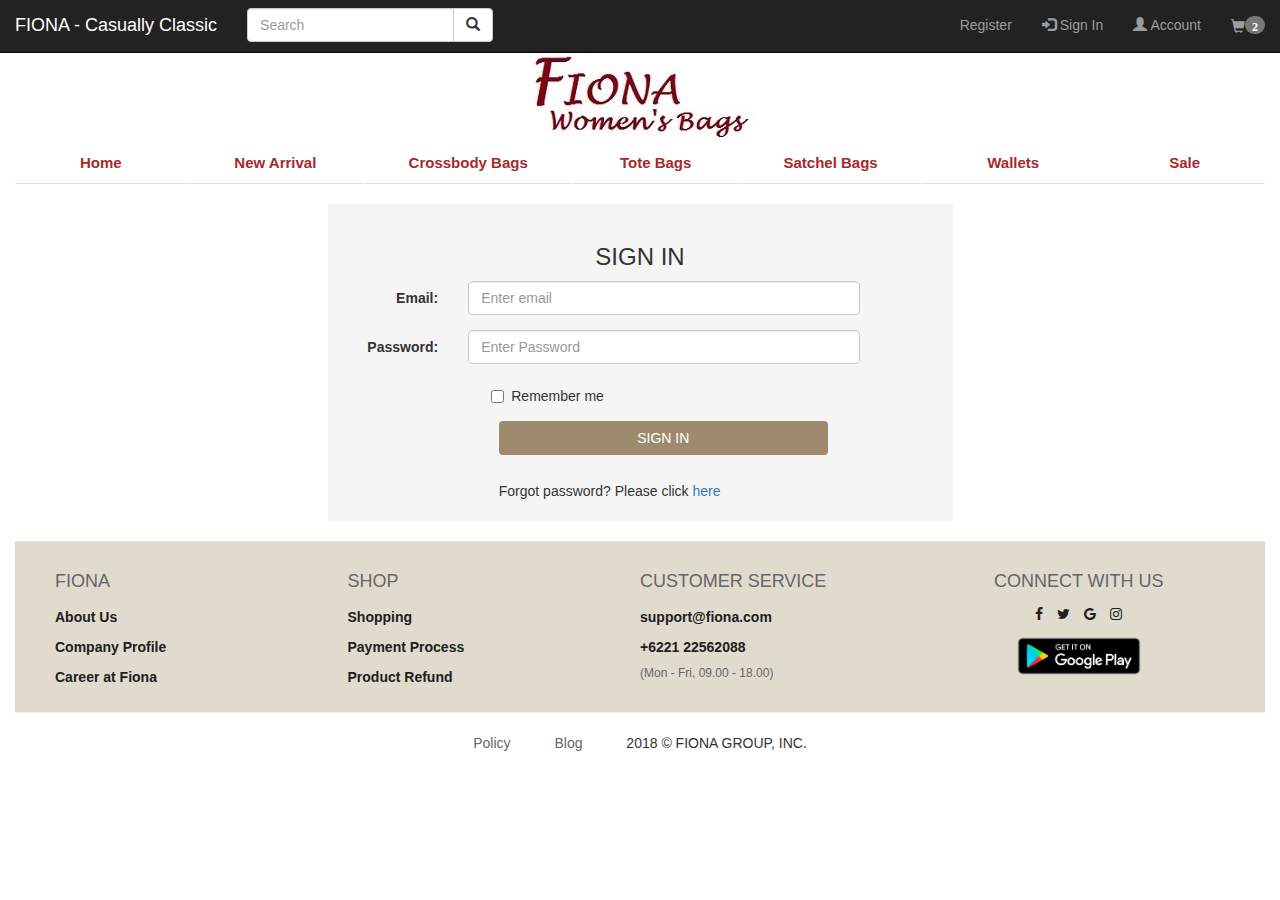
<file: web/login.html>
<!DOCTYPE html>
<html lang="en">
<head>
    <title>Fiona Women's Bags</title>

    <meta charset="utf-8">
    <meta name="viewport" content="width=device-width, initial-scale=1">

    <link rel="stylesheet" href="https://maxcdn.bootstrapcdn.com/bootstrap/3.3.7/css/bootstrap.min.css">
    <script src="https://ajax.googleapis.com/ajax/libs/jquery/3.3.1/jquery.min.js"></script>
    <script src="https://maxcdn.bootstrapcdn.com/bootstrap/3.3.7/js/bootstrap.min.js"></script>
    
    <!-- <link rel="stylesheet" href="css/bootstrap.min.css">
    <script src="js/jquery-3.3.1.min.js"></script>
    <script src="js/bootstrap.min.js"></script> -->
    
    <link rel="stylesheet" type="text/css" href="css/style.css">
    <link rel="stylesheet" href="https://cdnjs.cloudflare.com/ajax/libs/font-awesome/4.7.0/css/font-awesome.min.css">

</head>

<body>
<div class="container-fluid">

<!-- HEADER -->
<!-- Fixed Top Navigation Bar -->
    <nav class="navbar navbar-inverse navbar-fixed-top" role="navigation">
        <div class="container-fluid">
            <div class="navbar-header">
                <button type="button" class="navbar-toggle" data-toggle="collapse" data-target="#myNavbar">
                    <span class="icon-bar"></span>
                    <span class="icon-bar"></span>
                    <span class="icon-bar"></span> 
                </button>
                <a class="navbar-brand" href="#" style="font-family: 'Segoe UI', Tahoma, Geneva, Verdana, sans-serif">FIONA - Casually Classic</a>
            </div>

            <div class="collapse navbar-collapse" id="myNavbar">
                <form class="navbar-form navbar-left" action="/action_page.php">
                    <div class="input-group">
                        <input type="text" class="form-control" placeholder="Search" name="search">
                        <div class="input-group-btn">
                            <button class="btn btn-default" type="submit">
                                <i class="glyphicon glyphicon-search"></i>
                            </button>
                        </div>
                    </div>
                </form>
              
            <ul class="nav navbar-nav navbar-right">
                <li>
                    <a href="register.html">Register</a>
                </li>   
                <li>
                    <a href="login.html" class="dropdown-toggle" data-toggle="dropdown"><span class="glyphicon glyphicon-log-in"></span> Sign In</a>
                        <ul class="dropdown-menu collapseloginform" >
                            <li>
                                <p>Have an account? Great! <br>
                                    Please enter your email address and password to sign in:
                                </p>
                                <form action="/action_page.php">
                                    <div class="form-group boxform">
                                        <label class="control-label" for="email">Email:</label>
                                        <input type="email" class="form-control" id="email" placeholder="Enter email" name="email" required>
                                    </div>
                                    <div class="form-group boxform">
                                        <label class="control-label" for="pwd">Password:</label>
                                        <input type="password" class="form-control" id="pwd" placeholder="Enter Password" name="pwd" required>
                                    </div>
                                    <div>
                                        <button type="submit" class="btn btn-primary-f boxform">Submit</button>
                                    </div>
                                </form>
                                <p><br><a href="forgotpassword.html" target="_blank">Forgot password?</a></p>
                            </li>
                            <li class="divider"></li>
                            <li>
                                <p><a href="register.html" target=_blank><strong>Create/Register</strong></a> a new account.</p>
                            </li>
                        </ul>
                </li>            
                <li>
                    <a href="account.html" class="dropdown-toggle" data-toggle="dropdown"><span class="glyphicon glyphicon-user"></span> Account</a>
                        <ul class="dropdown-menu">
                            <li><a href="userinfo.html" target=_blank>User Information</a></li>
                            <li class="divider"></li>
                            <li><a href="transactionhistory.html" target=_blank>Transaction History</a></li>
                            <li class="divider"></li>
                            <li><a href="deliveryaddress.html" target=_blank>Delivery Address</a></li>
                        </ul>
                </li>   
                <li>
                    <a href="cart-checkout.html" target="_blank"><span class="glyphicon glyphicon-shopping-cart"><span class="badge">2</span></span></a>
                </li>

            </ul>
            </div>
        </div>
    </nav>

    <!-- HEADER - Logo -->
    <div>
        <div class="hidden-xs">
            <a href="index.html"><center><img src='images/LOGO_FIONA_small.jpg' height="10%" alt="Store Logo" class="img-responsive"></center></a>
        </div>
    </div>

    <!-- HEADER - Menu Bar for Product Categories -->
    <div id="bottomheader">
            <ul class="nav nav-tabs nav-justified">
            <li><a href="index.html" class='brown'>Home</a></li>    
            <li><a href="products.html" class='brown'>New Arrival</a></li>
            <li class="dropdown">
                <a href="#" class="brown dropdown-toggle" data-toggle="dropdown">Crossbody Bags</a>
                    <ul class="dropdown-menu">
                        <li><a href="products.html">Basic</a></li>
                        <li><a href="products.html">Pattern</a></li>
                    </ul>
            </li>
            <li><a href="products.html" class='brown'>Tote Bags</a></li>
            <li><a href="products.html" class='brown'>Satchel Bags</a></li>
            <li><a href="products.html" class='brown'>Wallets</a></li>
            <li><a href="products.html" class='brown'>Sale</a></li>
        </ul>
    </div> 
    <!-- END of HEADER -->

    <!-- CONTENT - Sign In -->
    <br>
    <div class="regform">
        <br>
        <p><h3><center>SIGN IN</center></h3></p>
        <form class="form-horizontal" action="/action_page.php">
            <div class="form-group boxform">
                <label class="control-label col-sm-3" for="email">Email:</label>
                <div class="col-sm-9">
                    <input type="email" class="form-control" id="email" placeholder="Enter email" name="email" required>
                </div>
            </div>
            <div class="form-group boxform">
                <label class="control-label col-sm-3" for="pwd">Password:</label>
                <div class="col-sm-9">
                    <input type="password" class="form-control" id="pwd" placeholder="Enter Password" name="pwd" required>
                </div> 
            </div>
            <div class="form-group">
                <div class="col-sm-offset-3 col-sm-9">
                    <div class="checkbox">
                        <label><input type="checkbox" name="remember"> Remember me</label>
                    </div>
                </div>
            </div>
            
            <div class="col-sm-offset-3 col-sm-9">
                <button type="submit" class="btn btn-primary-f boxform" style="width: 75%;"><bold>SIGN IN</bold></button>
            </div>
        </form>
        <br><br><br>
            <div class="col-sm-offset-3 col-sm-9">
                <p>Forgot password? Please click <a href="#">here</a></p>
            </div>
        <br><br>
    </div>
    <br>
    <!-- END of CONTENT -->

    <!-- FOOTER -->
    <div class="footer-container-top">
            <div class="container">
                <ul class="row nav nav-pills">
                    <li class="col-sm-3 nav-col">
                        <h4 status="0" class="footer-title hidden-xs">FIONA</h4>
                        <!-- <h4 status="0" class="visible-xs footer-triggers">FIONA <span class="glyphicon glyphicon-chevron-down pull-right"></span></h4> -->
                        <div class="footer-collapse">
                            <a href='#'>About Us</a>
                            <a href='#'>Company Profile</a>
                            <a href='#'>Career at Fiona</a>
                        </div>
                    </li>
                    <li class="col-sm-3 nav-col">
                            <h4 status="0" class="footer-title hidden-xs">SHOP</h4>
                            <!-- <h4 status="0" class="visible-xs footer-triggers">SHOP <span class="glyphicon glyphicon-chevron-down pull-right"></span></h4> -->
                            <div class="footer-collapse">
                                <a href='#'>Shopping</a>
                                <a href='#'>Payment Process</a>
                                <a href='#'>Product Refund</a>
                            </div>
                    </li>
                    <li class="col-sm-3 nav-col">
                        <h4 status="0" class="footer-title hidden-xs">CUSTOMER SERVICE</h4>
                        <!-- <h4 status="0" class="visible-xs footer-triggers">CUSTOMER SERVICE <span class="glyphicon glyphicon-chevron-down pull-right"></span></h4> -->
                        <div class="footer-collapse">
                            <a href="mailto://support@qlapa.com">support@fiona.com</a>
                            <a href="tel:+622122562088">+6221 22562088 </a> 
                            <span class="hour">(Mon - Fri, 09.00 - 18.00)</span>
                        </div>
                    </li>
                    <li class="col-sm-3 nav-col">
                        <center>
                        <h4 status="0" class="footer-title hidden-xs">CONNECT WITH US</h4>
                        <div class="footer-collapse">
                            <div class="inline social-media-footer hidden-xs">
                                <a href="#"><span class="fa fa-facebook"></span></a>
                                <a href="#"><span class="fa fa-twitter"></span></a>
                                <a href="#"><span class="fa fa-google google-plus"></span></a>
                                <a href="#"><span class="fa fa-instagram" style="margin-right: 0"></span></a>
                                <br>
                            </div>
                            <div>
                                <div class="hidden-xs">
                                    <a href="#" target="_blank">
                                        <img alt="Fiona Android Apps" title="Fiona Android Apps" class="img-responsive google-badge" src="images/google-play-badge.png" style="margin: auto" />
                                    </a>
                                </div>
                            </div>
                        </div>
                        </center>
                    </li>
                </ul>
               
                <div class="visible-xs text-center">
                    <div class="row social-media-footer text-center">
                        <a href="#" target="_blank"><span class="fa fa-facebook "></span></a>
                        <a href="#" target="_blank"><span class="fa fa-twitter "></span></a>
                        <a href="#"><span class="fa fa-google google-plus"></span></a>
                        <a href="#" target="_blank"><span class="fa fa-instagram " style="margin-right: 0"></span></a>
                    </div>
                    <a href="#" target="_blank">
                        <img alt="Fiona Android Apps" title="Fiona Android Apps" class="img-responsive google-badge" src="images/google-play-badge.png" style="margin: auto" />
                    </a>
                </div>
            </div>
        </div>
            <div class="footer-container-bottom">
                <div class="container">
                    <div class="row">
                        <div class="col-xs-12" style="text-align: center">
                            <a href="/policy" class="footer-link">Policy</a>
                            <a href="blog.html" class="footer-link">Blog</a>
                            <span class="copyright">2018 &copy; FIONA GROUP, INC. </span>
                        </div>
                    </div>
                </div>
            </div>
        <!-- END of FOOTER -->



</div>
</body>
</html>
</file>
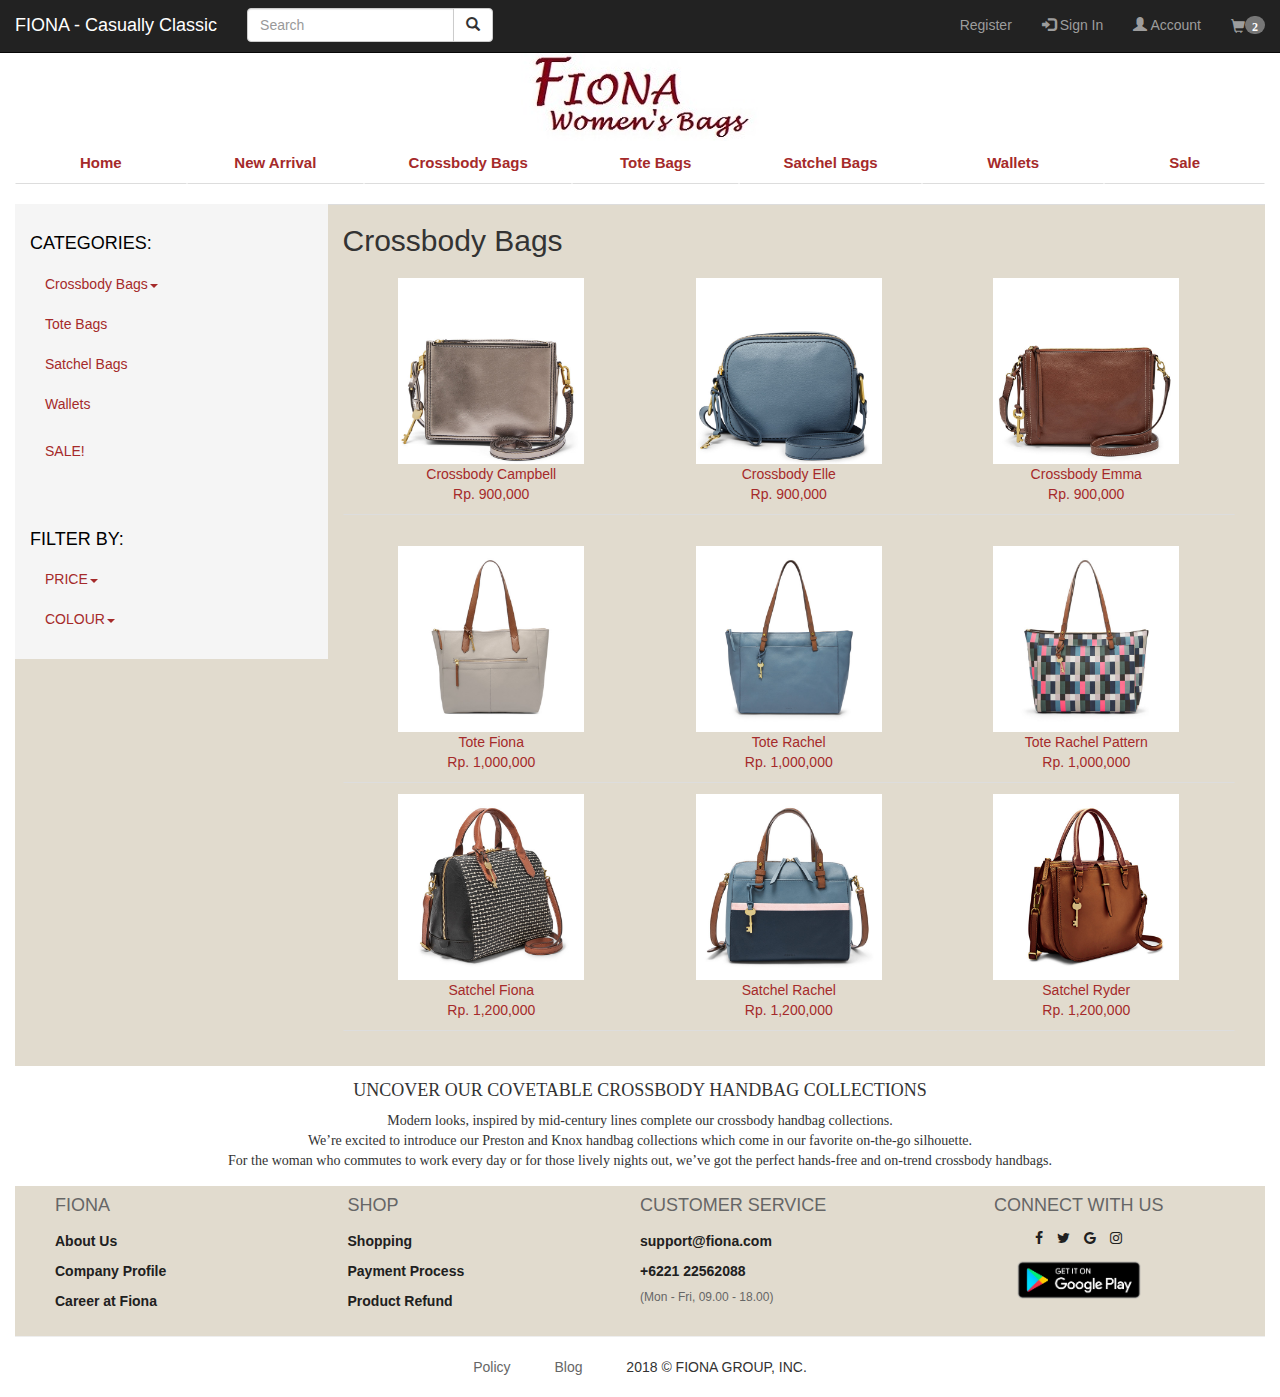
<file: web/products.html>
<!DOCTYPE html>
<html lang="en">
<head>
    <title>Fiona Women's Bags</title>

    <meta charset="utf-8">
    <meta name="viewport" content="width=device-width, initial-scale=1">

    <link rel="stylesheet" href="https://maxcdn.bootstrapcdn.com/bootstrap/3.3.7/css/bootstrap.min.css">
    <script src="https://ajax.googleapis.com/ajax/libs/jquery/3.3.1/jquery.min.js"></script>
    <script src="https://maxcdn.bootstrapcdn.com/bootstrap/3.3.7/js/bootstrap.min.js"></script>
    
     <!-- <link rel="stylesheet" href="css/bootstrap.min.css">
    <script src="js/jquery-3.3.1.min.js"></script>
    <script src="js/bootstrap.min.js"></script> -->
    
    <link rel="stylesheet" type="text/css" href="css/style.css">
    <link rel="stylesheet" href="https://cdnjs.cloudflare.com/ajax/libs/font-awesome/4.7.0/css/font-awesome.min.css">

</head>

<body>
<div class="container-fluid">
<!-- HEADER -->
<!-- Fixed Top Navigation Bar -->
<nav class="navbar navbar-inverse navbar-fixed-top" role="navigation">
        <div class="container-fluid">
            <div class="navbar-header">
                <button type="button" class="navbar-toggle" data-toggle="collapse" data-target="#myNavbar">
                    <span class="icon-bar"></span>
                    <span class="icon-bar"></span>
                    <span class="icon-bar"></span> 
                </button>
                <a class="navbar-brand" href="#" style="font-family: 'Segoe UI', Tahoma, Geneva, Verdana, sans-serif">FIONA - Casually Classic</a>
            </div>

            <div class="collapse navbar-collapse" id="myNavbar">
                <form class="navbar-form navbar-left" action="/action_page.php">
                    <div class="input-group">
                        <input type="text" class="form-control" placeholder="Search" name="search">
                        <div class="input-group-btn">
                            <button class="btn btn-default" type="submit">
                                <i class="glyphicon glyphicon-search"></i>
                            </button>
                        </div>
                    </div>
                </form>
              
            <ul class="nav navbar-nav navbar-right">
                <li>
                    <a href="register.html">Register</a>
                </li>   
                <li>
                    <a href="login.html" class="dropdown-toggle" data-toggle="dropdown"><span class="glyphicon glyphicon-log-in"></span> Sign In</a>
                        <ul class="dropdown-menu collapseloginform" >
                            <li>
                                <p>Have an account? Great! <br>
                                    Please enter your email address and password to sign in:
                                </p>
                                <form action="/action_page.php">
                                    <div class="form-group boxform">
                                        <label class="control-label" for="email">Email:</label>
                                        <input type="email" class="form-control" id="email" placeholder="Enter email" name="email" required>
                                    </div>
                                    <div class="form-group boxform">
                                        <label class="control-label" for="pwd">Password:</label>
                                        <input type="password" class="form-control" id="pwd" placeholder="Enter Password" name="pwd" required>
                                    </div>
                                    <div>
                                        <button type="submit" class="btn btn-primary-f boxform">Submit</button>
                                    </div>
                                </form>
                                <p><br><a href="forgotpassword.html" target="_blank">Forgot password?</a></p>
                            </li>
                            <li class="divider"></li>
                            <li>
                                <p><a href="register.html" target=_blank><strong>Create/Register</strong></a> a new account.</p>
                            </li>
                        </ul>
                </li>            
                <li>
                    <a href="account.html" class="dropdown-toggle" data-toggle="dropdown"><span class="glyphicon glyphicon-user"></span> Account</a>
                        <ul class="dropdown-menu">
                            <li><a href="userinfo.html" target=_blank>User Information</a></li>
                            <li class="divider"></li>
                            <li><a href="transactionhistory.html" target=_blank>Transaction History</a></li>
                            <li class="divider"></li>
                            <li><a href="deliveryaddress.html" target=_blank>Delivery Address</a></li>
                        </ul>
                </li>   
                <li>
                    <a href="cart-checkout.html" target="_blank"><span class="glyphicon glyphicon-shopping-cart"><span class="badge">2</span></span></a>
                </li>

            </ul>
            </div>
        </div>
    </nav>

    <!-- HEADER - Logo -->
    <div>
        <div class="hidden-xs">
            <a href="index.html"><center><img src='images/LOGO_FIONA_small.jpg' height="10%" alt="Store Logo" class="img-responsive"></center></a>
        </div>
    </div>

    <!-- HEADER - Menu Bar for Product Categories -->
    <div id="bottomheader">
            <ul class="nav nav-tabs nav-justified">
            <li><a href="index.html" class='brown'>Home</a></li>    
            <li><a href="products.html" class='brown'>New Arrival</a></li>
            <li class="dropdown">
                <a href="#" class="brown dropdown-toggle" data-toggle="dropdown">Crossbody Bags</a>
                    <ul class="dropdown-menu">
                        <li><a href="products.html">Basic</a></li>
                        <li><a href="products.html">Pattern</a></li>
                    </ul>
            </li>
            <li><a href="products.html" class='brown'>Tote Bags</a></li>
            <li><a href="products.html" class='brown'>Satchel Bags</a></li>
            <li><a href="products.html" class='brown'>Wallets</a></li>
            <li><a href="products.html" class='brown'>Sale</a></li>
        </ul>
    </div> 
    <!-- END of HEADER -->

<!-- CONTENT    -->
<br>
<div>
    <!-- CONTENT - Side and Main BAr -->
    <div>
        <!-- CONTENT -SIDE BAR -->
        <div class="col-sm-3 sidebar-category">
            <br>
            <p><h4>CATEGORIES:</h4></p>
            <ul class="nav">
                <li class="dropdown">
                    <a href="#" class="brown dropdown-toggle" data-toggle="dropdown">Crossbody Bags<span class="caret"></span></a>
                        <ul class="dropdown-menu">
                            <li><a href="products.html" target=_blank>Basic</a></li>
                            <li><a href="products.html" target=_blank>Pattern</a></li>
                        </ul>
                </li>
                <li><a href="products.html" target=_blank class='brown'>Tote Bags</a></li>
                <li><a href="products.html" target=_blank class='brown'>Satchel Bags</a></li>
                <li><a href="products.html" target=_blank class='brown'> Wallets</a></li>
                <li><a href="products.html" target=_blank class='brown'><h5>SALE!</h5></a></li>
                <br>
            </ul>
            <br>
            <p><h4>FILTER BY:</h4></p>
            <ul class="nav">
                <li class="dropdown">
                    <a href="#" class="brown dropdown-toggle" data-toggle="dropdown">PRICE<span class="caret"></span></a>
                        <ul class="dropdown-menu">
                            <li><a href="products.html"> Under Rp. 500,000</a></li>
                            <li><a href="products.html">Rp 500,000 - Rp 750,000</a></li>
                            <li><a href="products.html">Rp 750,000 - Rp 1,000,000</a></li>
                            <li><a href="products.html">Rp 1,000,000 - Rp 1,500,000</a></li>
                            <li><a href="products.html">Rp 1,000,000 - Rp 1,500,000</a></li>
                        </ul>
                </li>
                <li class="dropdown">
                        <a href="#" class="brown dropdown-toggle" data-toggle="dropdown">COLOUR<span class="caret"></span></a>
                            <ul class="dropdown-menu">
                                <li><a href="products.html">Brown</a></li>
                                <li><a href="products.html">Grey</a></li>
                                <li><a href="products.html">Blue</a></li>
                                <li><a href="products.html">Green</a></li>
                                <li><a href="products.html">Red</a></li>
                                <li><a href="products.html">Black</a></li>
                            </ul>
                    </li>
                <br>
            </ul>
        </div>

    <!-- CONTENT - MAIN BAR -->
      <!-- Create the Main Content i.e. User Information sub menu-->
    <div class="col-sm-9 form-container-holder">
            <div class="topcontent">
                    <p><h2>Crossbody Bags</h2></p>
            </div>
        
            <div>
                <!-- Products Row 1 -->
                <div>
                    <ul class="nav nav-tabs nav-justified">
                        <li>
                            <a href="singleproduct.html" class='brown'>
                                <figure>
                                    <img src='images/Crossbody_Campbell_1.jpg'  width="70%" height="70%">
                                    <figcaption> Crossbody Campbell <br> Rp. 900,000 </figcaption>
                                </figure>
                            </a>
                        </li>
                        <li>
                            <a href="singleproduct.html" class='brown'>
                                <figure>
                                    <img src='images/Crossbody_Elle_1.jpg' width="70%" height="70%">
                                    <figcaption> Crossbody Elle <br> Rp. 900,000 </figcaption>
                                </figure>
                            </a>
                        </li>
                        <li>
                            <a href="singleproduct.html" class='brown'>
                                <figure>
                                    <img src='images/Crossbody_Emma_1.jpg'  width="70%" height="70%">
                                    <figcaption> Crossbody Emma <br> Rp. 900,000</figcaption>
                                </figure>
                            </a>
                        </li> 
                        <!-- <li>
                            <a href="singleproduct.html" class='brown'>
                                <figure>
                                    <img src='images/Crossbody_Ryder_1.jpg' width="70%" height="70%">
                                    <figcaption> Crossbody Ryder <br> Rp. 900,000</figcaption>
                                </figure>
                            </a>
                        </li>  -->
                    </ul>
                </div>
                <br>
        
                <!-- Products Row 2 -->
                <div>
                    <ul class="nav nav-tabs nav-justified">
                        <li>
                            <a href="singleproduct.html" class='brown'>
                                <figure>
                                    <img src='images/Tote_Fiona_1.jpg'  width="70%" height="70%">
                                    <figcaption> Tote Fiona <br> Rp. 1,000,000 </figcaption>
                                </figure>
                            </a>
                        </li>
                        <li>
                            <a href="singleproduct.html" class='brown'>
                                <figure>
                                    <img src='images/Tote_Rachel_1.jpg' width="70%" height="70%">
                                    <figcaption> Tote Rachel <br> Rp. 1,000,000 </figcaption>
                                </figure>
                            </a>
                        </li>
                        <li>
                            <a href="singleproduct.html" class='brown'>
                                <figure>
                                    <img src='images/Tote_Rachel_Motif_1.jpg'  width="70%" height="70%">
                                    <figcaption> Tote Rachel Pattern <br> Rp. 1,000,000</figcaption>
                                </figure>
                            </a>
                        </li> 
                        <!-- <li>
                            <a href="singleproduct.html" class='brown'>
                                <figure>
                                    <img src='images/Tote_Fiona_E_1.jpg' width="70%" height="70%">
                                    <figcaption>Tote Fiona E <br> Rp. 1,000,000</figcaption>
                                </figure>
                            </a>
                        </li>  -->
                    </ul>
                </div>
        
                <!-- Products Row 3 -->
                <div>
                    <ul class="nav nav-tabs nav-justified">
                        <li>
                            <a href="singleproduct.html" class='brown'>
                                <figure>
                                    <img src='images/Satchel_Fiona_1.jpg'  width="70%" height="70%">
                                    <figcaption> Satchel Fiona <br> Rp. 1,200,000 </figcaption>
                                </figure>
                            </a>
                        </li>
                        <li>
                            <a href="singleproduct.html" class='brown'>
                                <figure>
                                    <img src='images/Satchel_Rachel_1.jpg' width="70%" height="70%">
                                    <figcaption> Satchel Rachel <br> Rp. 1,200,000 </figcaption>
                                </figure>
                            </a>
                        </li>
                        <li>
                            <a href="singleproduct.html" class='brown'>
                                <figure>
                                    <img src='images/Satchel_Ryder_1.jpg'  width="70%" height="70%">
                                    <figcaption> Satchel Ryder <br> Rp. 1,200,000</figcaption>
                                </figure>
                            </a>
                        </li> 
                        <!-- <li>
                            <a href="singleproduct.html" class='brown'>
                                <figure>
                                    <img src='images/Satchel_Fiona_3.jpg' width="70%" height="70%">
                                    <figcaption> Satchel Fiona <br> Rp. 1,200,000</figcaption>
                                </figure>
                            </a>
                        </li>  -->
                    </ul>
                </div>
                <br>
        
                <!-- Products Row 4 -->
                <!-- <div>
                    <ul class="nav nav-tabs nav-justified">
                        <li>
                            <a href="singleproduct.html" class='brown'>
                                <figure>
                                    <img src='images/Clutch_Emma_RFID_Cooper_1.jpg'  width="70%" height="70%">
                                    <figcaption> Clutch Emma Cooper <br> Rp. 700,000 </figcaption>
                                </figure>
                            </a>
                        </li>
                        <li>
                            <a href="singleproduct.html" class='brown'>
                                <figure>
                                    <img src='images/Clutch_Emma_RFID_FadedIndigo_1.jpg' width="70%" height="70%">
                                    <figcaption> Clutch Emma Faded Indigo <br> Rp. 700,000 </figcaption>
                                </figure>
                            </a>
                        </li>
                        <li>
                            <a href="singleproduct.html" class='brown'>
                                <figure>
                                    <img src='images/Hobo_Maya_Motif_1.jpg'  width="70%" height="70%">
                                    <figcaption> Hobo Maya MOtif <br> Rp. 1,100,000 </figcaption>
                                </figure>
                            </a>
                        </li> 
                        <li>
                            <a href="singleproduct.html" class='brown'>
                                <figure>
                                    <img src='images/Hobo_Maya_Small_1.jpg' width="70%" height="70%">
                                    <figcaption> Hobo Maya Small <br> Rp. 900,000 </figcaption>
                                </figure>
                            </a>
                        </li> 
                    </ul>
                </div> -->
        </div>
        <!-- END of MAIN BAR -->
    </div>
    <!-- End of Side and Main Bar -->
    
        <!-- CONTENT - Bottom - Short Description -->
        <div class="col-sm-12 hidden-xs" style="background-color: white; font-size: 10; font-family: Georgia ;text-align: center; padding-top: 5px; padding-bottom: 5px">
                <h4>UNCOVER OUR COVETABLE CROSSBODY HANDBAG COLLECTIONS</h4>
                <p>Modern looks, inspired by mid-century lines complete our crossbody handbag collections. 
                <br>
                We’re excited to introduce our Preston and Knox handbag collections which come in our favorite on-the-go silhouette. 
                <br>
                For the woman who commutes to work every day or for those lively nights out, we’ve got the perfect hands-free and on-trend crossbody handbags.
                </p>
            </div>
</div>
    <!-- END of CONTENT -->

    
 <!-- FOOTER -->
 <div class="footer-container-top">
        <div class="container">
            <ul class="row nav nav-pills">
                <li class="col-sm-3 nav-col">
                    <h4 status="0" class="footer-title hidden-xs">FIONA</h4>
                    <!-- <h4 status="0" class="visible-xs footer-triggers">FIONA <span class="glyphicon glyphicon-chevron-down pull-right"></span></h4> -->
                    <div class="footer-collapse">
                        <a href='#'>About Us</a>
                        <a href='#'>Company Profile</a>
                        <a href='#'>Career at Fiona</a>
                    </div>
                </li>
                <li class="col-sm-3 nav-col">
                        <h4 status="0" class="footer-title hidden-xs">SHOP</h4>
                        <!-- <h4 status="0" class="visible-xs footer-triggers">SHOP <span class="glyphicon glyphicon-chevron-down pull-right"></span></h4> -->
                        <div class="footer-collapse">
                            <a href='#'>Shopping</a>
                            <a href='#'>Payment Process</a>
                            <a href='#'>Product Refund</a>
                        </div>
                </li>
                <li class="col-sm-3 nav-col">
                    <h4 status="0" class="footer-title hidden-xs">CUSTOMER SERVICE</h4>
                    <!-- <h4 status="0" class="visible-xs footer-triggers">CUSTOMER SERVICE <span class="glyphicon glyphicon-chevron-down pull-right"></span></h4> -->
                    <div class="footer-collapse">
                        <a href="mailto://support@qlapa.com">support@fiona.com</a>
                        <a href="tel:+622122562088">+6221 22562088 </a> 
                        <span class="hour">(Mon - Fri, 09.00 - 18.00)</span>
                    </div>
                </li>
                <li class="col-sm-3 nav-col">
                    <center>
                    <h4 status="0" class="footer-title hidden-xs">CONNECT WITH US</h4>
                    <div class="footer-collapse">
                        <div class="inline social-media-footer hidden-xs">
                            <a href="#"><span class="fa fa-facebook"></span></a>
                            <a href="#"><span class="fa fa-twitter"></span></a>
                            <a href="#"><span class="fa fa-google google-plus"></span></a>
                            <a href="#"><span class="fa fa-instagram" style="margin-right: 0"></span></a>
                            <br>
                        </div>
                        <div>
                            <div class="hidden-xs">
                                <a href="#" target="_blank">
                                    <img alt="Fiona Android Apps" title="Fiona Android Apps" class="img-responsive google-badge" src="images/google-play-badge.png" style="margin: auto" />
                                </a>
                            </div>
                        </div>
                    </div>
                    </center>
                </li>
            </ul>
           
            <div class="visible-xs text-center">
                <div class="row social-media-footer text-center">
                    <a href="#" target="_blank"><span class="fa fa-facebook "></span></a>
                    <a href="#" target="_blank"><span class="fa fa-twitter "></span></a>
                    <a href="#"><span class="fa fa-google google-plus"></span></a>
                    <a href="#" target="_blank"><span class="fa fa-instagram " style="margin-right: 0"></span></a>
                </div>
                <a href="#" target="_blank">
                    <img alt="Fiona Android Apps" title="Fiona Android Apps" class="img-responsive google-badge" src="images/google-play-badge.png" style="margin: auto" />
                </a>
            </div>
        </div>
    </div>
        <div class="footer-container-bottom">
            <div class="container">
                <div class="row">
                    <div class="col-xs-12" style="text-align: center">
                        <a href="/policy" class="footer-link">Policy</a>
                        <a href="blog.html" class="footer-link">Blog</a>
                        <span class="copyright">2018 &copy; FIONA GROUP, INC. </span>
                    </div>
                </div>
            </div>
        </div>
    <!-- END of FOOTER -->
    



</div>
</body>
</html>
</file>
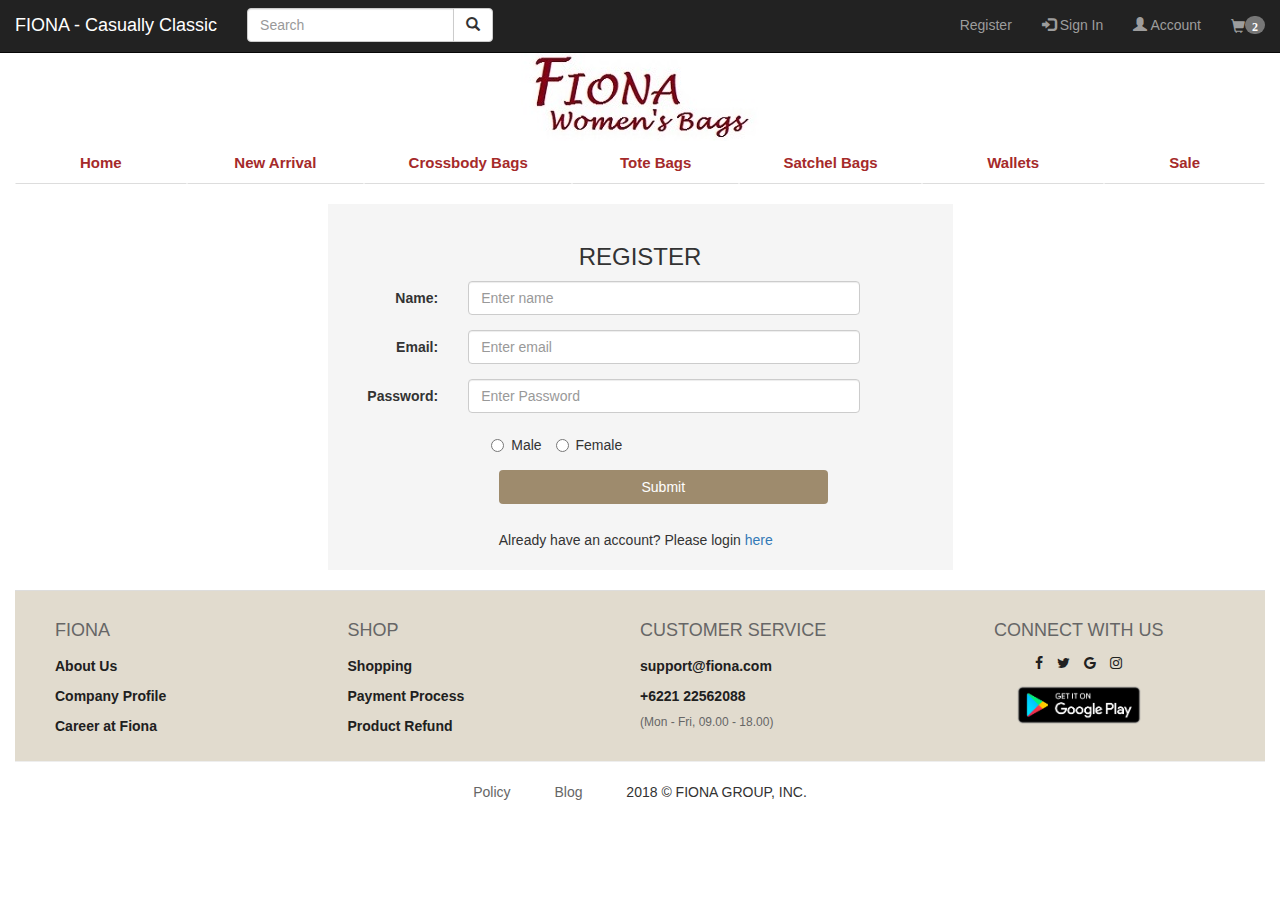
<file: web/register.html>
<!DOCTYPE html>
<html lang="en">
<head>
    <title>Fiona Women's Bags</title>

    <meta charset="utf-8">
    <meta name="viewport" content="width=device-width, initial-scale=1">

    <link rel="stylesheet" href="https://maxcdn.bootstrapcdn.com/bootstrap/3.3.7/css/bootstrap.min.css">
    <script src="https://ajax.googleapis.com/ajax/libs/jquery/3.3.1/jquery.min.js"></script>
    <script src="https://maxcdn.bootstrapcdn.com/bootstrap/3.3.7/js/bootstrap.min.js"></script>
    
     <!-- <link rel="stylesheet" href="css/bootstrap.min.css">
    <script src="js/jquery-3.3.1.min.js"></script>
    <script src="js/bootstrap.min.js"></script> -->
    
    <link rel="stylesheet" type="text/css" href="css/style.css">
    <link rel="stylesheet" href="https://cdnjs.cloudflare.com/ajax/libs/font-awesome/4.7.0/css/font-awesome.min.css">

</head>

<body>
<div class="container-fluid">

<!-- HEADER -->
<!-- Fixed Top Navigation Bar -->
    <nav class="navbar navbar-inverse navbar-fixed-top" role="navigation">
        <div class="container-fluid">
            <div class="navbar-header">
                <button type="button" class="navbar-toggle" data-toggle="collapse" data-target="#myNavbar">
                    <span class="icon-bar"></span>
                    <span class="icon-bar"></span>
                    <span class="icon-bar"></span> 
                </button>
                <a class="navbar-brand" href="#" style="font-family: 'Segoe UI', Tahoma, Geneva, Verdana, sans-serif">FIONA - Casually Classic</a>
            </div>

            <div class="collapse navbar-collapse" id="myNavbar">
                <form class="navbar-form navbar-left" action="/action_page.php">
                    <div class="input-group">
                        <input type="text" class="form-control" placeholder="Search" name="search">
                        <div class="input-group-btn">
                            <button class="btn btn-default" type="submit">
                                <i class="glyphicon glyphicon-search"></i>
                            </button>
                        </div>
                    </div>
                </form>
              
            <ul class="nav navbar-nav navbar-right">
                <li>
                    <a href="register.html">Register</a>
                </li>   
                <li>
                    <a href="login.html" class="dropdown-toggle" data-toggle="dropdown"><span class="glyphicon glyphicon-log-in"></span> Sign In</a>
                        <ul class="dropdown-menu collapseloginform" >
                            <li>
                                <p>Have an account? Great! <br>
                                    Please enter your email address and password to sign in:
                                </p>
                                <form action="/action_page.php">
                                    <div class="form-group boxform">
                                        <label class="control-label" for="email">Email:</label>
                                        <input type="email" class="form-control" id="email" placeholder="Enter email" name="email" required>
                                    </div>
                                    <div class="form-group boxform">
                                        <label class="control-label" for="pwd">Password:</label>
                                        <input type="password" class="form-control" id="pwd" placeholder="Enter Password" name="pwd" required>
                                    </div>
                                    <div>
                                        <button type="submit" class="btn btn-primary-f boxform">Submit</button>
                                    </div>
                                </form>
                                <p><br><a href="forgotpassword.html" target="_blank">Forgot password?</a></p>
                            </li>
                            <li class="divider"></li>
                            <li>
                                <p><a href="register.html" target=_blank><strong>Create/Register</strong></a> a new account.</p>
                            </li>
                        </ul>
                </li>            
                <li>
                    <a href="account.html" class="dropdown-toggle" data-toggle="dropdown"><span class="glyphicon glyphicon-user"></span> Account</a>
                        <ul class="dropdown-menu">
                            <li><a href="userinfo.html" target=_blank>User Information</a></li>
                            <li class="divider"></li>
                            <li><a href="transactionhistory.html" target=_blank>Transaction History</a></li>
                            <li class="divider"></li>
                            <li><a href="deliveryaddress.html" target=_blank>Delivery Address</a></li>
                        </ul>
                </li>   
                <li>
                    <a href="cart-checkout.html" target="_blank"><span class="glyphicon glyphicon-shopping-cart"><span class="badge">2</span></span></a>
                </li>

            </ul>
            </div>
        </div>
    </nav>

    <!-- HEADER - Logo -->
    <div>
        <div class="hidden-xs">
            <a href="index.html"><center><img src='images/LOGO_FIONA_small.jpg' height="10%" alt="Store Logo" class="img-responsive"></center></a>
        </div>
    </div>

    <!-- HEADER - Menu Bar for Product Categories -->
    <div id="bottomheader">
            <ul class="nav nav-tabs nav-justified">
            <li><a href="index.html" class='brown'>Home</a></li>    
            <li><a href="products.html" class='brown'>New Arrival</a></li>
            <li class="dropdown">
                <a href="#" class="brown dropdown-toggle" data-toggle="dropdown">Crossbody Bags</a>
                    <ul class="dropdown-menu">
                        <li><a href="products.html">Basic</a></li>
                        <li><a href="products.html">Pattern</a></li>
                    </ul>
            </li>
            <li><a href="products.html" class='brown'>Tote Bags</a></li>
            <li><a href="products.html" class='brown'>Satchel Bags</a></li>
            <li><a href="products.html" class='brown'>Wallets</a></li>
            <li><a href="products.html" class='brown'>Sale</a></li>
        </ul>
    </div> 
    <!-- END of HEADER -->

    <!-- CONTENT - Registration Form -->
    <br>
    <div class="regform">
        <br>
        <p><h3><center>REGISTER</center></h3></p>
        <form class="form-horizontal" action="#">
            <div class="form-group boxform">
                <label class="control-label col-sm-3" for="user">Name:</label>
                <div class="col-sm-9">
                    <input type="text" class="form-control" id="user" placeholder="Enter name" name="name">
                </div>
            </div>
            <div class="form-group boxform">
                <label class="control-label col-sm-3" for="email">Email:</label>
                <div class="col-sm-9">
                    <input type="email" class="form-control" id="email" placeholder="Enter email" name="email" required>
                </div>
            </div>
            <div class="form-group boxform">
                <label class="control-label col-sm-3" for="pwd">Password:</label>
                <div class="col-sm-9">
                    <input type="password" class="form-control" id="pwd" placeholder="Enter Password" name="pwd" required>
                </div> 
            </div>
            <div class="form-group">
                <div class="col-sm-offset-3 col-sm-9">
                    <label class="radio-inline"><input type="radio" name="gender">Male</label>
                    <label class="radio-inline"><input type="radio" name="gender">Female</label>
                </div>
            </div>
            
            <div class="col-sm-offset-3 col-sm-9">
                <button type="submit" class="btn btn-primary-f" style="width: 75%;"><bold>Submit</bold></button>
            </div>
        </form>
        <br><br><br>
            <div class="col-sm-offset-3 col-sm-9">
                <p class="boxform">Already have an account? Please login <a href="login.html">here</a></p>
            </div>
        <br><br>
    </div>
    <br>
    <!-- END of CONTENT -->
   
    <!-- FOOTER -->
    <div class="footer-container-top">
            <div class="container">
                <ul class="row nav nav-pills">
                    <li class="col-sm-3 nav-col">
                        <h4 status="0" class="footer-title hidden-xs">FIONA</h4>
                        <!-- <h4 status="0" class="visible-xs footer-triggers">FIONA <span class="glyphicon glyphicon-chevron-down pull-right"></span></h4> -->
                        <div class="footer-collapse">
                            <a href='#'>About Us</a>
                            <a href='#'>Company Profile</a>
                            <a href='#'>Career at Fiona</a>
                        </div>
                    </li>
                    <li class="col-sm-3 nav-col">
                            <h4 status="0" class="footer-title hidden-xs">SHOP</h4>
                            <!-- <h4 status="0" class="visible-xs footer-triggers">SHOP <span class="glyphicon glyphicon-chevron-down pull-right"></span></h4> -->
                            <div class="footer-collapse">
                                <a href='#'>Shopping</a>
                                <a href='#'>Payment Process</a>
                                <a href='#'>Product Refund</a>
                            </div>
                    </li>
                    <li class="col-sm-3 nav-col">
                        <h4 status="0" class="footer-title hidden-xs">CUSTOMER SERVICE</h4>
                        <!-- <h4 status="0" class="visible-xs footer-triggers">CUSTOMER SERVICE <span class="glyphicon glyphicon-chevron-down pull-right"></span></h4> -->
                        <div class="footer-collapse">
                            <a href="mailto://support@qlapa.com">support@fiona.com</a>
                            <a href="tel:+622122562088">+6221 22562088 </a> 
                            <span class="hour">(Mon - Fri, 09.00 - 18.00)</span>
                        </div>
                    </li>
                    <li class="col-sm-3 nav-col">
                        <center>
                        <h4 status="0" class="footer-title hidden-xs">CONNECT WITH US</h4>
                        <div class="footer-collapse">
                            <div class="inline social-media-footer hidden-xs">
                                <a href="#"><span class="fa fa-facebook"></span></a>
                                <a href="#"><span class="fa fa-twitter"></span></a>
                                <a href="#"><span class="fa fa-google google-plus"></span></a>
                                <a href="#"><span class="fa fa-instagram" style="margin-right: 0"></span></a>
                                <br>
                            </div>
                            <div>
                                <div class="hidden-xs">
                                    <a href="#" target="_blank">
                                        <img alt="Fiona Android Apps" title="Fiona Android Apps" class="img-responsive google-badge" src="images/google-play-badge.png" style="margin: auto" />
                                    </a>
                                </div>
                            </div>
                        </div>
                        </center>
                    </li>
                </ul>
               
                <div class="visible-xs text-center">
                    <div class="row social-media-footer text-center">
                        <a href="#" target="_blank"><span class="fa fa-facebook "></span></a>
                        <a href="#" target="_blank"><span class="fa fa-twitter "></span></a>
                        <a href="#"><span class="fa fa-google google-plus"></span></a>
                        <a href="#" target="_blank"><span class="fa fa-instagram " style="margin-right: 0"></span></a>
                    </div>
                    <a href="#" target="_blank">
                        <img alt="Fiona Android Apps" title="Fiona Android Apps" class="img-responsive google-badge" src="images/google-play-badge.png" style="margin: auto" />
                    </a>
                </div>
            </div>
        </div>
            <div class="footer-container-bottom">
                <div class="container">
                    <div class="row">
                        <div class="col-xs-12" style="text-align: center">
                            <a href="/policy" class="footer-link">Policy</a>
                            <a href="blog.html" class="footer-link">Blog</a>
                            <span class="copyright">2018 &copy; FIONA GROUP, INC. </span>
                        </div>
                    </div>
                </div>
            </div>
        <!-- END of FOOTER -->

</div>
</body>
</html>
</file>
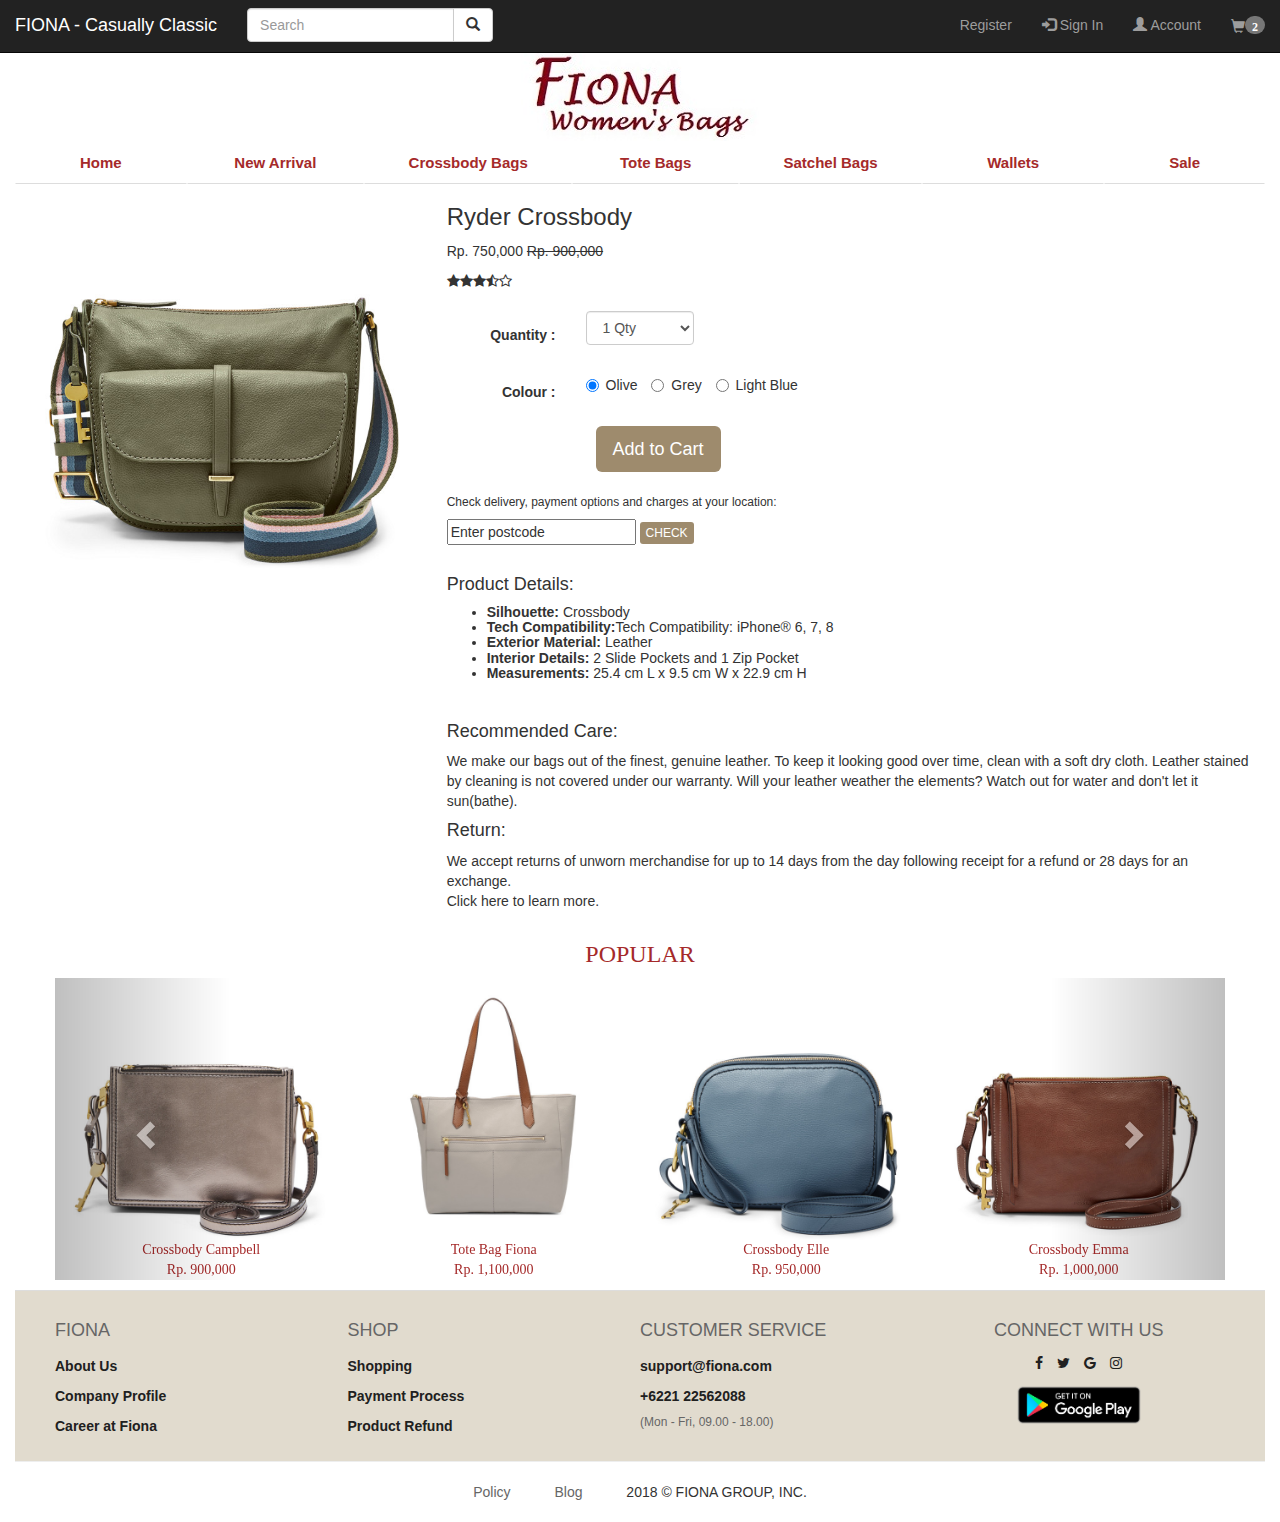
<file: web/singleproduct.html>
<!DOCTYPE html>
<html lang="en">
<head>
    <title>Fiona Women's Bags</title>

    <meta charset="utf-8">
    <meta name="viewport" content="width=device-width, initial-scale=1">

    <link rel="stylesheet" href="https://maxcdn.bootstrapcdn.com/bootstrap/3.3.7/css/bootstrap.min.css">
    <script src="https://ajax.googleapis.com/ajax/libs/jquery/3.3.1/jquery.min.js"></script>
    <script src="https://maxcdn.bootstrapcdn.com/bootstrap/3.3.7/js/bootstrap.min.js"></script>
    
     <!-- <link rel="stylesheet" href="css/bootstrap.min.css">
    <script src="js/jquery-3.3.1.min.js"></script>
    <script src="js/bootstrap.min.js"></script> -->
    
    <link rel="stylesheet" type="text/css" href="css/style.css">
    <link rel="stylesheet" href="https://cdnjs.cloudflare.com/ajax/libs/font-awesome/4.7.0/css/font-awesome.min.css">

<!-- Script for Multi Carousel -->
    <script>
        jQuery(document).ready(function() {
                
                jQuery('.carousel[data-type="multi"] .item').each(function(){
                    var next = jQuery(this).next();
                    if (!next.length) {
                        next = jQuery(this).siblings(':first');
                    }
                    next.children(':first-child').clone().appendTo(jQuery(this));
                  
                    for (var i=0;i<2;i++) {
                        next=next.next();
                        if (!next.length) {
                            next = jQuery(this).siblings(':first');
                        }
                        next.children(':first-child').clone().appendTo($(this));
                    }
                });
                    
            });
    </script>

</head>

<body>
<div class="container-fluid">

<!-- HEADER -->
<!-- Fixed Top Navigation Bar -->
    <nav class="navbar navbar-inverse navbar-fixed-top" role="navigation">
        <div class="container-fluid">
            <div class="navbar-header">
                <button type="button" class="navbar-toggle" data-toggle="collapse" data-target="#myNavbar">
                    <span class="icon-bar"></span>
                    <span class="icon-bar"></span>
                    <span class="icon-bar"></span> 
                </button>
                <a class="navbar-brand" href="#" style="font-family: 'Segoe UI', Tahoma, Geneva, Verdana, sans-serif">FIONA - Casually Classic</a>
            </div>

            <div class="collapse navbar-collapse" id="myNavbar">
                <form class="navbar-form navbar-left" action="/action_page.php">
                    <div class="input-group">
                        <input type="text" class="form-control" placeholder="Search" name="search">
                        <div class="input-group-btn">
                            <button class="btn btn-default" type="submit">
                                <i class="glyphicon glyphicon-search"></i>
                            </button>
                        </div>
                    </div>
                </form>
              
            <ul class="nav navbar-nav navbar-right">
                <li>
                    <a href="register.html">Register</a>
                </li>   
                <li>
                    <a href="login.html" class="dropdown-toggle" data-toggle="dropdown"><span class="glyphicon glyphicon-log-in"></span> Sign In</a>
                        <ul class="dropdown-menu collapseloginform" >
                            <li>
                                <p>Have an account? Great! <br>
                                    Please enter your email address and password to sign in:
                                </p>
                                <form action="/action_page.php">
                                    <div class="form-group boxform">
                                        <label class="control-label" for="email">Email:</label>
                                        <input type="email" class="form-control" id="email" placeholder="Enter email" name="email" required>
                                    </div>
                                    <div class="form-group boxform">
                                        <label class="control-label" for="pwd">Password:</label>
                                        <input type="password" class="form-control" id="pwd" placeholder="Enter Password" name="pwd" required>
                                    </div>
                                    <div>
                                        <button type="submit" class="btn btn-primary-f boxform">Submit</button>
                                    </div>
                                </form>
                                <p><br><a href="forgotpassword.html" target="_blank">Forgot password?</a></p>
                            </li>
                            <li class="divider"></li>
                            <li>
                                <p><a href="register.html" target=_blank><strong>Create/Register</strong></a> a new account.</p>
                            </li>
                        </ul>
                </li>            
                <li>
                    <a href="account.html" class="dropdown-toggle" data-toggle="dropdown"><span class="glyphicon glyphicon-user"></span> Account</a>
                        <ul class="dropdown-menu">
                            <li><a href="userinfo.html" target=_blank>User Information</a></li>
                            <li class="divider"></li>
                            <li><a href="transactionhistory.html" target=_blank>Transaction History</a></li>
                            <li class="divider"></li>
                            <li><a href="deliveryaddress.html" target=_blank>Delivery Address</a></li>
                        </ul>
                </li>   
                <li>
                    <a href="cart-checkout.html" target="_blank"><span class="glyphicon glyphicon-shopping-cart"><span class="badge">2</span></span></a>
                </li>

            </ul>
            </div>
        </div>
    </nav>

    <!-- HEADER - Logo -->
    <div>
        <div class="hidden-xs">
            <a href="index.html"><center><img src='images/LOGO_FIONA_small.jpg' height="10%" alt="Store Logo" class="img-responsive"></center></a>
        </div>
    </div>

    <!-- HEADER - Menu Bar for Product Categories -->
    <div id="bottomheader">
            <ul class="nav nav-tabs nav-justified">
            <li><a href="index.html" class='brown'>Home</a></li>    
            <li><a href="products.html" class='brown'>New Arrival</a></li>
            <li class="dropdown">
                <a href="#" class="brown dropdown-toggle" data-toggle="dropdown">Crossbody Bags</a>
                    <ul class="dropdown-menu">
                        <li><a href="products.html">Basic</a></li>
                        <li><a href="products.html">Pattern</a></li>
                    </ul>
            </li>
            <li><a href="products.html" class='brown'>Tote Bags</a></li>
            <li><a href="products.html" class='brown'>Satchel Bags</a></li>
            <li><a href="products.html" class='brown'>Wallets</a></li>
            <li><a href="products.html" class='brown'>Sale</a></li>
        </ul>
    </div> 
    <!-- END of HEADER -->

    <!-- CONTENT - Product Description -->

		<div class="">
			<div class="col-md-4">
							<img src="images/Crossbody_Ryder_1.jpg" data-imagezoom="true" class="img-responsive">
					<!-- FlexSlider still NOT Working :() -->
					<!-- <div class="grid images_3_of_2">
					<div class="flexslider">

						<ul class="slides">
							<li data-thumb="images/Crossbody_Ryder_1.jpg">
								<div class="thumb-image"> <img src="images/Crossbody_Ryder_1.jpg" data-imagezoom="true" class="img-responsive"> </div>
							</li>
							<li data-thumb="images/Crossbody_Ryder_2.jpg">
								<div class="thumb-image"> <img src="images/Crossbody_Ryder_2.jpg" data-imagezoom="true" class="img-responsive"> </div>
							</li>
							<li data-thumb="images/Crossbody_Ryder_3.jpg">
								<div class="thumb-image"> <img src="images/Crossbody_Ryder_3.jpg" data-imagezoom="true" class="img-responsive"> </div>
							</li>
						</ul>
						<div class="clearfix"></div>
					</div>
				</div> -->
			</div>
			<div class="col-md-8 single-right-left simpleCart_shelfItem">
				<h3>Ryder Crossbody</h3>
				<p><span>Rp. 750,000</span>
					<del>Rp. 900,000</del>
				</p>
				<div class="">
                        <i class="fa fa-star" aria-hidden="true"></i><i class="fa fa-star" aria-hidden="true"></i><i class="fa fa-star" aria-hidden="true"></i><i class="fa fa-star-half-o" aria-hidden="true"></i><i class="fa fa-star-o" aria-hidden="true"></i>
				</div>

                <br>
                <div>
                <form class="form-horizontal" action="#">
                    <div class="form-group">
                        <label class="control-label col-md-2" for="user"><h5><strong>Quantity :</strong></h5></label>
                        <div class="col-md-2">
                            <select id="quantity" class="form-control">
                                <option value="null">1 Qty</option>
                                <option value="null">2 Qty</option> 
                                <option value="null">3 Qty</option>					
                                <option value="null">4 Qty</option>								
                            </select>
                        </div>
                    </div>
                    <div class="form-group">
                        <label class="control-label col-md-2" for="colour"><h5><strong>Colour :</strong></h5></label>
                        <div class="col-md-6">
                            <label class="radio-inline"><input type="radio" name="colour" checked>Olive </label>
                            <label class="radio-inline"><input type="radio" name="colour">Grey</label>
                            <label class="radio-inline"><input type="radio" name="colour">Light Blue</label>
                        </div>
                    </div>
                </form>
            </div>
            <div class="col-md-offset-2 col-md-6">
                    <!-- <a href="shoppingcart.html" target=_blank><button type="button" class="btn btn-lg btn-primary-f">Add to Cart</button></a> -->
                    <!-- Trigger the Add to Cart modal with a button -->
                    <button type="submit" class="btn btn-lg btn-primary-f" data-toggle="modal" data-target="#cartModal">Add to Cart</button>
                    <!-- Modal -->
                    <div class="modal fade" id="cartModal" role="dialog">
                        <div class="modal-dialog modal-sm">
                            <!-- Modal content -->
                             <div class="modal-content">
                                <div class="modal-header">
                                    <button type="button" class="close" data-dismiss="modal">&times;</button>
                                    <h4 class="modal-title">New item to add:</h4>
                                </div>
                                <div class="modal-body">
                                    <span><p>Ryder Crossbody Bag</p></span><input type="number" id="quantity" value="1"></span>
                                </div>
                                <div class="modal-footer">
                                    <a href="cart-checkout.html" target=_blank>
                                        <button type="button" class="btn btn-primary-f" >Add to Cart</button>
                                    </a>
                                </div>
                            </div>
                        </div>
                    </div>
                </div>
 
                <br>
                <div class="">
                    <br><br>
                    <p><h6>Check delivery, payment options and charges at your location:</p></h6>
                    <form action="#" method="post">
                        <input type="text" value="Enter postcode" required="">
                        <input type="submit" class="btn btn-xs btn-primary-f" value="CHECK">
                    </form>
                </div>
                <br>

                <div>
					<h4>Product Details:</h4>
					<h5>
					<ul>
						<li><strong>Silhouette:</strong> Crossbody</li>
						<li><strong>Tech Compatibility:</strong>Tech Compatibility: iPhone® 6, 7, 8</li>
						<li><strong>Exterior Material:</strong> Leather</li>
						<li><strong>Interior Details:</strong> 2 Slide Pockets and 1 Zip Pocket</li>
						<li><strong>Measurements:</strong> 25.4 cm L x 9.5 cm W x 22.9 cm H</li>
					</ul>
                    </h5>
                    <br>
                    <p><h4>Recommended Care:</h4></p>
                    <p>
                        We make our bags out of the finest, genuine leather. To keep it looking good over time, clean with a soft dry cloth.
                        Leather stained by cleaning is not covered under our warranty. Will your leather weather the elements? Watch out for water and don't let it sun(bathe).
                    </p>
                    <p><h4>Return:</h4></p>
                    <p>
                        We accept returns of unworn merchandise for up to 14 days from the day following receipt for a refund or 28 days for an exchange. 
                        <br>Click here  to learn more.
                    </p>
                </div>
                <br>
            </div>
        </div>
    <div>
    </div>
        
 <!-- single -->
 <!-- <script src="imagezoom.js"></script>            -->
<!-- single -->
	<!-- FlexSlider -->
	<!-- <script src="jquery.flexslider.js"></script>
	<script> -->
		<!-- // Can also be used with $(document).ready()
	// 	$(window).load(function () {
	// 		$('.flexslider').flexslider({
	// 			animation: "slide",
	// 			controlNav: "thumbnails"
	// 		});
	// 	});
	// </script> -->
    <!-- //FlexSlider-->

    <!-- END of CONTENT - Single Product -->

    <!-- Content - Best Sellers Product Slides (Multi Items Carousel)-->
    <div class="container-fluid" id="maincontent">
            <br>
            <p><h3><center> POPULAR </center></h3></p>
            <!--The main div for carousel-->
            <div class="container text-center">
            <div class="carousel slide row" data-ride="carousel" data-type="multi" data-interval="2000" id="bestsellercarousel">
            
                <div class="carousel-inner">
                    <div class="item active">
                        <div class="col-md-3 col-sm-4 col-xs-6">
                            <figure>
                                <a href="singleproduct.html"><img src="images/Crossbody_Campbell_1.jpg" class="img-responsive"></a>
                                <figcaption> Crossbody Campbell <br> Rp. 900,000 </figcaption>
                            </figure>
                        </div>
                    </div>
                    <div class="item">
                        <div class="col-md-3 col-sm-4 col-xs-6">
                            <figure>
                                <a href="singleproduct.html"><img src="images/Tote_Fiona_1.jpg" class="img-responsive"></a>
                                <figcaption> Tote Bag Fiona <br> Rp. 1,100,000 </figcaption>
                            </figure>
                        </div>
                    </div>
                    <div class="item">
                        <div class="col-md-3 col-sm-4 col-xs-6">
                            <figure>
                                <a href="singleproduct.html"><img src="images/Crossbody_Elle_1.jpg" class="img-responsive"></a>
                                <figcaption> Crossbody Elle <br> Rp. 950,000 </figcaption>
                            </figure>
                        </div>
                    </div>
                    <div class="item">
                        <div class="col-md-3 col-sm-4 col-xs-6">
                            <figure>
                                <a href="singleproduct.html"><img src="images/Crossbody_Emma_1.jpg" class="img-responsive"></a>
                                <figcaption> Crossbody Emma <br> Rp. 1,000,000 </figcaption>
                            </figure>
                        </div>
                    </div>
                    <div class="item">
                        <div class="col-md-3 col-sm-4 col-xs-6">
                            <figure>
                                <a href="singleproduct.html"><img src="images/Satchel_Rachel_1.jpg" class="img-responsive"></a>
                                <figcaption> Satchel Rachel <br> Rp. 1,000,000 </figcaption>
                            </figure>
                        </div>
                    </div>
                    <div class="item">
                        <div class="col-md-3 col-sm-4 col-xs-6">
                            <figure>
                                <a href="#"><img src="images/Tote_Rachel_Motif_1.jpg" class="img-responsive"></a>
                                <figcaption> Tote Bag Rachel Motif <br> Rp. 1,250,000 </figcaption>
                            </figure>
                        </div>
                    </div>
                </div>
            
                <a class="left carousel-control" href="#bestsellercarousel" data-slide="prev"><i class="glyphicon glyphicon-chevron-left"></i></a>
                <a class="right carousel-control" href="#bestsellercarousel" data-slide="next"><i class="glyphicon glyphicon-chevron-right"></i></a> 
            </div>
            
            </div>
        </div>

    <div class="hidden-xs" style="background-color: white; font-size: 10; font-family: Georgia ;text-align: center; padding-top: 5px; padding-bottom: 5px">
      
    </div>
        <!-- FOOTER -->
        <div class="footer-container-top">
                <div class="container">
                    <ul class="row nav nav-pills">
                        <li class="col-sm-3 nav-col">
                            <h4 status="0" class="footer-title hidden-xs">FIONA</h4>
                            <!-- <h4 status="0" class="visible-xs footer-triggers">FIONA <span class="glyphicon glyphicon-chevron-down pull-right"></span></h4> -->
                            <div class="footer-collapse">
                                <a href='#'>About Us</a>
                                <a href='#'>Company Profile</a>
                                <a href='#'>Career at Fiona</a>
                            </div>
                        </li>
                        <li class="col-sm-3 nav-col">
                                <h4 status="0" class="footer-title hidden-xs">SHOP</h4>
                                <!-- <h4 status="0" class="visible-xs footer-triggers">SHOP <span class="glyphicon glyphicon-chevron-down pull-right"></span></h4> -->
                                <div class="footer-collapse">
                                    <a href='#'>Shopping</a>
                                    <a href='#'>Payment Process</a>
                                    <a href='#'>Product Refund</a>
                                </div>
                        </li>
                        <li class="col-sm-3 nav-col">
                            <h4 status="0" class="footer-title hidden-xs">CUSTOMER SERVICE</h4>
                            <!-- <h4 status="0" class="visible-xs footer-triggers">CUSTOMER SERVICE <span class="glyphicon glyphicon-chevron-down pull-right"></span></h4> -->
                            <div class="footer-collapse">
                                <a href="mailto://support@qlapa.com">support@fiona.com</a>
                                <a href="tel:+622122562088">+6221 22562088 </a> 
                                <span class="hour">(Mon - Fri, 09.00 - 18.00)</span>
                            </div>
                        </li>
                        <li class="col-sm-3 nav-col">
                            <center>
                            <h4 status="0" class="footer-title hidden-xs">CONNECT WITH US</h4>
                            <div class="footer-collapse">
                                <div class="inline social-media-footer hidden-xs">
                                    <a href="#"><span class="fa fa-facebook"></span></a>
                                    <a href="#"><span class="fa fa-twitter"></span></a>
                                    <a href="#"><span class="fa fa-google google-plus"></span></a>
                                    <a href="#"><span class="fa fa-instagram" style="margin-right: 0"></span></a>
                                    <br>
                                </div>
                                <div>
                                    <div class="hidden-xs">
                                        <a href="#" target="_blank">
                                            <img alt="Fiona Android Apps" title="Fiona Android Apps" class="img-responsive google-badge" src="images/google-play-badge.png" style="margin: auto" />
                                        </a>
                                    </div>
                                </div>
                            </div>
                            </center>
                        </li>
                    </ul>
                   
                    <div class="visible-xs text-center">
                        <div class="row social-media-footer text-center">
                            <a href="#" target="_blank"><span class="fa fa-facebook "></span></a>
                            <a href="#" target="_blank"><span class="fa fa-twitter "></span></a>
                            <a href="#"><span class="fa fa-google google-plus"></span></a>
                            <a href="#" target="_blank"><span class="fa fa-instagram " style="margin-right: 0"></span></a>
                        </div>
                        <a href="#" target="_blank">
                            <img alt="Fiona Android Apps" title="Fiona Android Apps" class="img-responsive google-badge" src="images/google-play-badge.png" style="margin: auto" />
                        </a>
                    </div>
                </div>
            </div>
                <div class="footer-container-bottom">
                    <div class="container">
                        <div class="row">
                            <div class="col-xs-12" style="text-align: center">
                                <a href="/policy" class="footer-link">Policy</a>
                                <a href="blog.html" class="footer-link">Blog</a>
                                <span class="copyright">2018 &copy; FIONA GROUP, INC. </span>
                            </div>
                        </div>
                    </div>
                </div>
            <!-- END of FOOTER -->

</div>
</body>
</html>
</file>
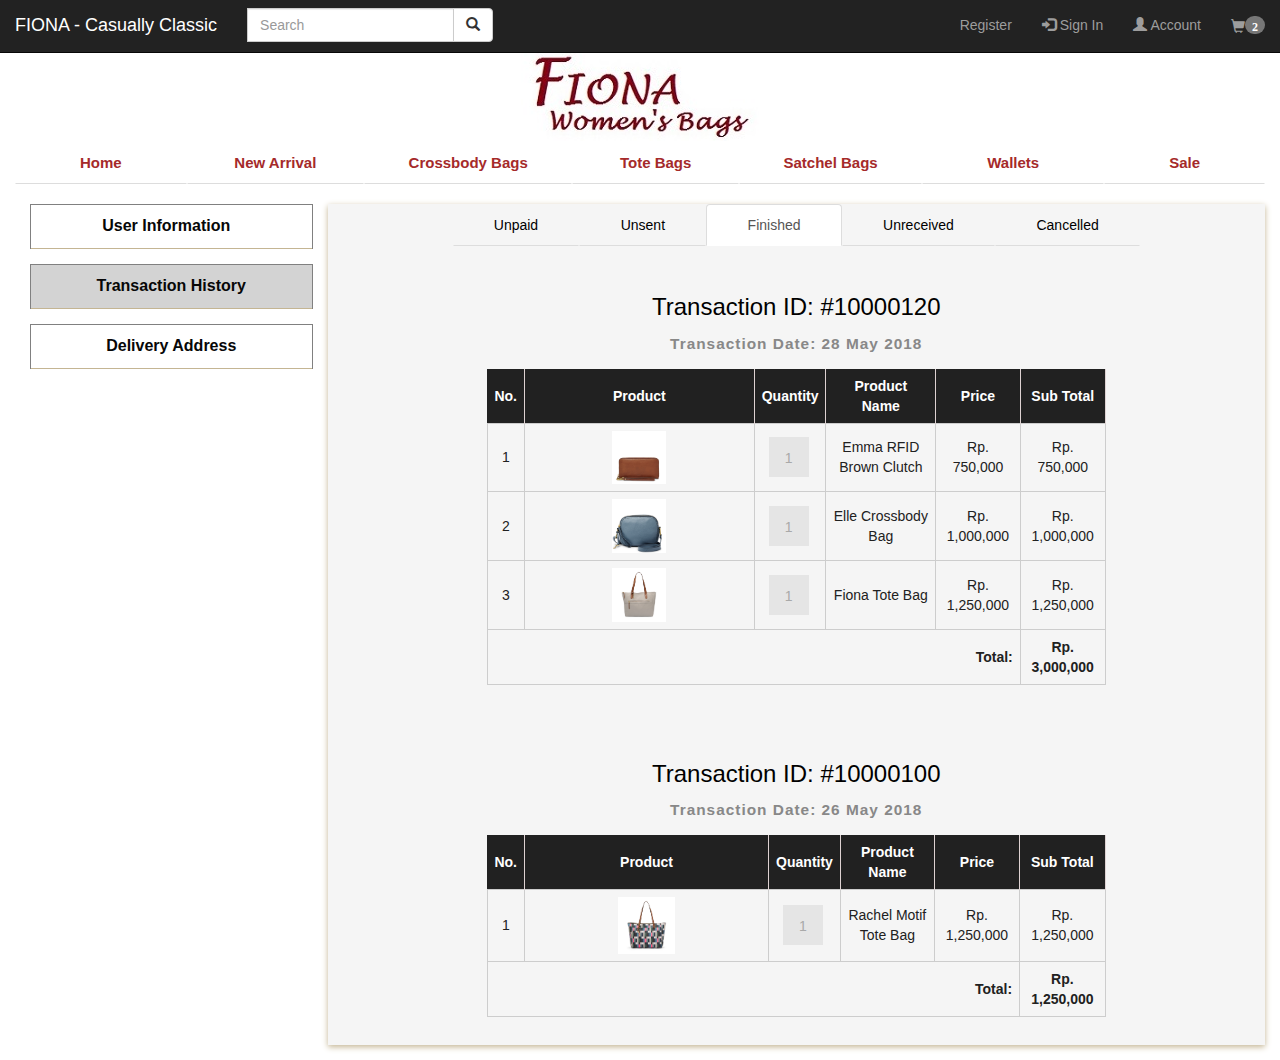
<file: web/transactionhistory.html>
<!DOCTYPE html>
<html lang="en">
<head>
    <title>Fiona Women's Bags</title>

    <meta charset="utf-8">
    <meta name="viewport" content="width=device-width, initial-scale=1">

    <link rel="stylesheet" href="https://maxcdn.bootstrapcdn.com/bootstrap/3.3.7/css/bootstrap.min.css">
    <script src="https://ajax.googleapis.com/ajax/libs/jquery/3.3.1/jquery.min.js"></script>
    <script src="https://maxcdn.bootstrapcdn.com/bootstrap/3.3.7/js/bootstrap.min.js"></script>
    
     <!-- <link rel="stylesheet" href="css/bootstrap.min.css">
    <script src="js/jquery-3.3.1.min.js"></script>
    <script src="js/bootstrap.min.js"></script> -->
    
    <link rel="stylesheet" type="text/css" href="css/style.css">
    <link rel="stylesheet" type="text/css" href="css/checkout.css">
    <link rel="stylesheet" href="https://cdnjs.cloudflare.com/ajax/libs/font-awesome/4.7.0/css/font-awesome.min.css">

</head>
<body>
<div class="container-fluid">
        
        <!-- HEADER -->
<!-- Fixed Top Navigation Bar -->
    <nav class="navbar navbar-inverse navbar-fixed-top" role="navigation">
        <div class="container-fluid">
            <div class="navbar-header">
                <button type="button" class="navbar-toggle" data-toggle="collapse" data-target="#myNavbar">
                    <span class="icon-bar"></span>
                    <span class="icon-bar"></span>
                    <span class="icon-bar"></span> 
                </button>
                <a class="navbar-brand" href="#" style="font-family: 'Segoe UI', Tahoma, Geneva, Verdana, sans-serif">FIONA - Casually Classic</a>
            </div>
    
            <div class="collapse navbar-collapse" id="myNavbar">
                <form class="navbar-form navbar-left" action="/action_page.php">
                    <div class="input-group">
                        <input type="text" class="form-control" placeholder="Search" name="search">
                        <div class="input-group-btn">
                            <button class="btn btn-default" type="submit">
                                <i class="glyphicon glyphicon-search"></i>
                            </button>
                        </div>
                    </div>
                </form>
                  
                <ul class="nav navbar-nav navbar-right">
                    <li>
                        <a href="register.html">Register</a>
                    </li>   
                    <li>
                        <a href="login.html" class="dropdown-toggle" data-toggle="dropdown"><span class="glyphicon glyphicon-log-in"></span> Sign In</a>
                            <ul class="dropdown-menu collapseloginform" >
                                <li>
                                    <p>Have an account? Great! <br>
                                        Please enter your email address and password to sign in:
                                    </p>
                                    <form action="/action_page.php">
                                        <div class="form-group boxform">
                                            <label class="control-label" for="email">Email:</label>
                                            <input type="email" class="form-control" id="email" placeholder="Enter email" name="email" required>
                                        </div>
                                        <div class="form-group boxform">
                                            <label class="control-label" for="pwd">Password:</label>
                                            <input type="password" class="form-control" id="pwd" placeholder="Enter Password" name="pwd" required>
                                        </div>
                                        <div>
                                            <button type="submit" class="btn btn-primary-f boxform">Submit</button>
                                        </div>
                                    </form>
                                    <p><br><a href="forgotpassword.html" target="_blank">Forgot password?</a></p>
                                </li>
                                <li class="divider"></li>
                                <li>
                                    <p><a href="register.html" target=_blank><strong>Create/Register</strong></a> a new account.</p>
                                </li>
                            </ul>
                    </li>            
                    <li>
                        <a href="account.html" class="dropdown-toggle" data-toggle="dropdown"><span class="glyphicon glyphicon-user"></span> Account</a>
                            <ul class="dropdown-menu">
                                <li><a href="userinfo.html" target=_blank>User Information</a></li>
                                <li class="divider"></li>
                                <li><a href="transactionhistory.html" target=_blank>Transaction History</a></li>
                                <li class="divider"></li>
                                <li><a href="deliveryaddress.html" target=_blank>Delivery Address</a></li>
                            </ul>
                    </li>   
                    <li>
                        <a href="cart-checkout.html" target="_blank"><span class="glyphicon glyphicon-shopping-cart"><span class="badge">2</span></span></a>
                    </li>
    
                </ul>
            </div>
        </div>
    </nav>
    
        <!-- HEADER - Logo -->
    <div>
        <div class="hidden-xs">
            <a href="index.html"><center><img src='images/LOGO_FIONA_small.jpg' height="10%" alt="Store Logo" class="img-responsive"></center></a>
        </div>
    </div>
    
    <!-- HEADER - Menu Bar for Product Categories -->
    <div id="bottomheader">
            <ul class="nav nav-tabs nav-justified">
            <li><a href="index.html" class='brown'>Home</a></li>    
            <li><a href="products.html" class='brown'>New Arrival</a></li>
            <li class="dropdown">
                <a href="#" class="brown dropdown-toggle" data-toggle="dropdown">Crossbody Bags</a>
                    <ul class="dropdown-menu">
                        <li><a href="products.html">Basic</a></li>
                        <li><a href="products.html">Pattern</a></li>
                    </ul>
            </li>
            <li><a href="products.html" class='brown'>Tote Bags</a></li>
            <li><a href="products.html" class='brown'>Satchel Bags</a></li>
            <li><a href="products.html" class='brown'>Wallets</a></li>
            <li><a href="products.html" class='brown'>Sale</a></li>
        </ul>
    </div> 
    <!-- END of HEADER -->

    <!-- CONTENT - Account -User Information -->
          <!-- SIDE BAR -->
    <div class="container-fluid text-center">    
        <div class="row content">
            <div class="col-sm-3 sidenav">
                    <ul class="menu-container nav nav-stacked">
                        <li><a href="userinfo.html"><b>User Information</b> <span class="left-menu-label"></span></a></li>
                    </ul>
                    <ul class="menu-container nav nav-stacked" >
                        <li class="active"><a href="transactionhistory.html"><b>Transaction History</b></a></li>
                    </ul>
                    <ul class="menu-container nav nav-stacked">
                        <li class=""><a href="deliveryaddress.html"><b>Delivery Address</b></a></li>
                    </ul>
            </div>
           <!-- END of SIDE BAR -->

           <!-- MAIN BAR -->
            <div class="col-sm-9 form-container">    
            
                <!-- TRANSACTION MENU TYPES (Updaid, Unsent, Finish, Cancelled) -->
                <div class="transaction-menu">
                    <ul class="nav nav-tabs nav-justified">
                        <li><a href="transactionhistory.html" class="black">Unpaid</a></li>
                        <li><a href="transactionhistory.html" class="black">Unsent</a></li>
                        <li class="active"><a href="transactionhistory.html" class="black">Finished</a></li>
                        <li><a href="transactionhistory.html" class="black">Unreceived</a></li>
                        <li><a href="transactionhistory.html" class="black">Cancelled</a></li>
                    </ul>

                    <!-- List of Transaction based on transaction ID and Date -->
                    <!-- List #1 -->
                <div class="">
                        <div class="ads-grid_shop">
                                <div class="shop_inner_inf">
                                    <div class="privacy about">
                                        <h3>Transaction ID: <span>#10000120</span></h3>
                        <div class="checkout-right">
                                <h4>Transaction Date: <span>28 May 2018</span></h4>
                                <table class="timetable_sub">
                                    <thead>
                                        <tr>
                                            <th>No.</th>
                                            <th>Product</th>
                                            <th>Quantity</th>
                                            <th>Product Name</th>
            
                                            <th>Price</th>
                                            <th>Sub Total</th>
                                        </tr>
                                    </thead>
                                    <tbody>
                                        <tr class="rem1">
                                            <td class="invert">1</td>
                                            <td class="invert-image"><a href="singleproduct.html"><img src="images/Clutch_Emma_RFID_Brown_1.jpg" alt=" " class="img-responsive"></a></td>
                                            <td class="invert">
                                                <div class="quantity">
                                                    <div class="quantity-select">
                                                        <div class="entry value"><span>1</span></div>
                                                    </div>
                                                </div>
                                            </td>
                                            <td class="invert">Emma RFID Brown Clutch</td>
            
                                            <td class="invert">Rp. 750,000</td>
                                            <td class="invert">Rp. 750,000</td>
                                        </tr>
                                        <tr class="rem2">
                                            <td class="invert">2</td>
                                            <td class="invert-image"><a href="singleproduct.html"><img src="images/Crossbody_Elle_1.jpg" alt=" " class="img-responsive"></a></td>
                                            <td class="invert">
                                                <div class="quantity">
                                                    <div class="quantity-select">
                                                        <div class="entry value"><span>1</span></div>
                                                    </div>
                                                </div>
                                            </td>
                                            <td class="invert">Elle Crossbody Bag</td>
            
                                            <td class="invert">Rp. 1,000,000</td>
                                            <td class="invert">Rp. 1,000,000</td>
                                        </tr>
                                        <tr class="rem3">
                                            <td class="invert">3</td>
                                            <td class="invert-image"><a href="singleproduct.html"><img src="images/Tote_Fiona_1.jpg" alt=" " class="img-responsive"></a></td>
                                            <td class="invert">
                                                <div class="quantity">
                                                    <div class="quantity-select">
                                                        <div class="entry value"><span>1</span></div>
                                                    </div>
                                                </div>
                                            </td>
                                            <td class="invert">Fiona Tote Bag</td>
            
                                            <td class="invert">Rp. 1,250,000</td>
                                            <td class="invert">Rp. 1,250,000</td>
                                        </tr>

                                        <tr class="rem4">
                                            <td class="invert" colspan="5" style="text-align: right"><strong>Total: </strong></td>
                                            <td class="invert"><strong>Rp. 3,000,000</strong></td>
                                            </tr>
            
                                    </tbody>
                                </table>
                            </div>
                        </div>
                    </div>
                </div>
            </div>
            <!-- END of transaction #1 -->

    <!-- List of Transaction based on transaction ID and Date -->
                    <!-- List #2 -->
                    <div class="">
                            <div class="ads-grid_shop">
                                    <div class="shop_inner_inf">
                                        <div class="privacy about">
                                            <h3>Transaction ID: <span>#10000100</span></h3>
                            <div class="checkout-right">
                                    <h4>Transaction Date: <span>26 May 2018</span></h4>
                                    <table class="timetable_sub">
                                        <thead>
                                            <tr>
                                                <th>No.</th>
                                                <th>Product</th>
                                                <th>Quantity</th>
                                                <th>Product Name</th>
                
                                                <th>Price</th>
                                                <th>Sub Total</th>
                                            </tr>
                                        </thead>
                                        <tbody>
                                            <tr class="rem1">
                                                <td class="invert">1</td>
                                                <td class="invert-image"><a href="singleproduct.html"><img src="images/Tote_Rachel_Motif_1.jpg" alt=" " class="img-responsive"></a></td>
                                                <td class="invert">
                                                    <div class="quantity">
                                                        <div class="quantity-select">
                                                            <div class="entry value"><span>1</span></div>
                                                        </div>
                                                    </div>
                                                </td>
                                                <td class="invert">Rachel Motif Tote Bag </td>
                
                                                <td class="invert">Rp. 1,250,000</td>
                                                <td class="invert">Rp. 1,250,000</td>
                                            </tr>
                                            
                                        <tr class="rem4">
                                                <td class="invert" colspan="5" style="text-align: right"><strong>Total: </strong></td>
                                                <td class="invert"><strong>Rp. 1,250,000</strong></td>
                                                </tr>
                                           
                                        </tbody>
                                    </table>
                                </div>
                            </div>
                        </div>
                    </div>
                </div>
                <!-- END of transaction #2 -->
        
   

</div>
</body>
</html>
</file>
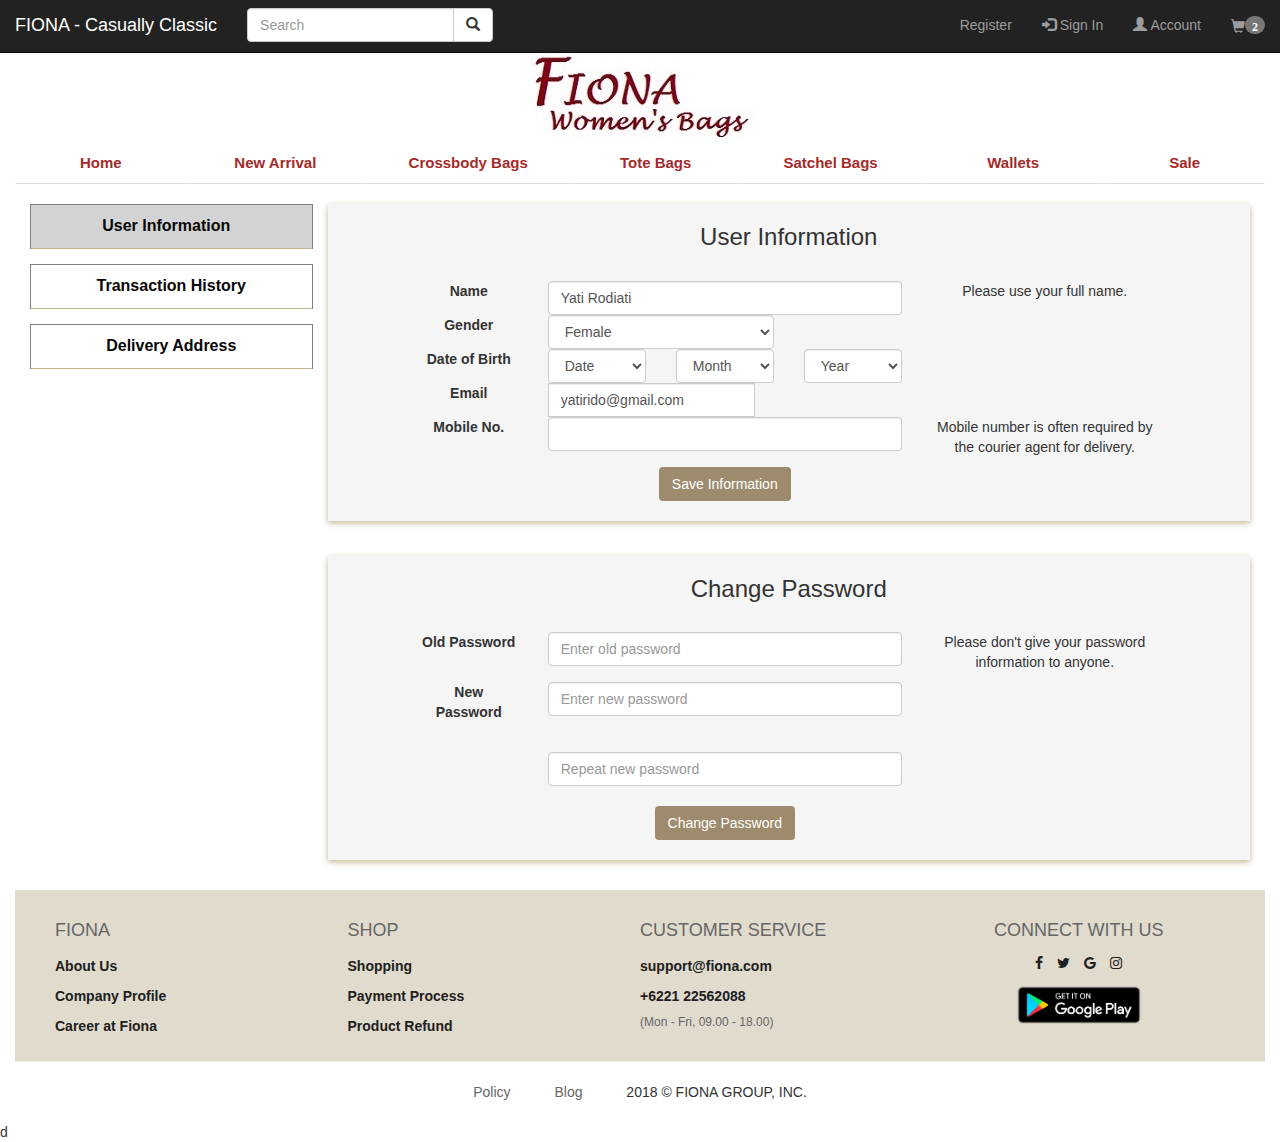
<file: web/userinfo.html>
<!DOCTYPE html>
<html lang="en">
<head>
    <title>Fiona Women's Bags</title>

    <meta charset="utf-8">
    <meta name="viewport" content="width=device-width, initial-scale=1">

    <link rel="stylesheet" href="https://maxcdn.bootstrapcdn.com/bootstrap/3.3.7/css/bootstrap.min.css">
    <script src="https://ajax.googleapis.com/ajax/libs/jquery/3.3.1/jquery.min.js"></script>
    <script src="https://maxcdn.bootstrapcdn.com/bootstrap/3.3.7/js/bootstrap.min.js"></script>
    
     <!-- <link rel="stylesheet" href="css/bootstrap.min.css">
    <script src="js/jquery-3.3.1.min.js"></script>
    <script src="js/bootstrap.min.js"></script> -->
    
    <link rel="stylesheet" type="text/css" href="css/style.css">
    <link rel="stylesheet" href="https://cdnjs.cloudflare.com/ajax/libs/font-awesome/4.7.0/css/font-awesome.min.css">

</head>
<body>
<div class="container-fluid">
        
        <!-- HEADER -->
<!-- Fixed Top Navigation Bar -->
    <nav class="navbar navbar-inverse navbar-fixed-top" role="navigation">
        <div class="container-fluid">
            <div class="navbar-header">
                <button type="button" class="navbar-toggle" data-toggle="collapse" data-target="#myNavbar">
                    <span class="icon-bar"></span>
                    <span class="icon-bar"></span>
                    <span class="icon-bar"></span> 
                </button>
                <a class="navbar-brand" href="#" style="font-family: 'Segoe UI', Tahoma, Geneva, Verdana, sans-serif">FIONA - Casually Classic</a>
            </div>
    
            <div class="collapse navbar-collapse" id="myNavbar">
                <form class="navbar-form navbar-left" action="/action_page.php">
                    <div class="input-group">
                        <input type="text" class="form-control" placeholder="Search" name="search">
                        <div class="input-group-btn">
                            <button class="btn btn-default" type="submit">
                                <i class="glyphicon glyphicon-search"></i>
                            </button>
                        </div>
                    </div>
                </form>
                  
                <ul class="nav navbar-nav navbar-right">
                    <li>
                        <a href="register.html">Register</a>
                    </li>   
                    <li>
                        <a href="login.html" class="dropdown-toggle" data-toggle="dropdown"><span class="glyphicon glyphicon-log-in"></span> Sign In</a>
                            <ul class="dropdown-menu collapseloginform" >
                                <li>
                                    <p>Have an account? Great! <br>
                                        Please enter your email address and password to sign in:
                                    </p>
                                    <form action="/action_page.php">
                                        <div class="form-group boxform">
                                            <label class="control-label" for="email">Email:</label>
                                            <input type="email" class="form-control" id="email" placeholder="Enter email" name="email" required>
                                        </div>
                                        <div class="form-group boxform">
                                            <label class="control-label" for="pwd">Password:</label>
                                            <input type="password" class="form-control" id="pwd" placeholder="Enter Password" name="pwd" required>
                                        </div>
                                        <div>
                                            <button type="submit" class="btn btn-primary-f boxform">Submit</button>
                                        </div>
                                    </form>
                                    <p><br><a href="forgotpassword.html" target="_blank">Forgot password?</a></p>
                                </li>
                                <li class="divider"></li>
                                <li>
                                    <p><a href="register.html" target=_blank><strong>Create/Register</strong></a> a new account.</p>
                                </li>
                            </ul>
                    </li>            
                    <li>
                        <a href="account.html" class="dropdown-toggle" data-toggle="dropdown"><span class="glyphicon glyphicon-user"></span> Account</a>
                            <ul class="dropdown-menu">
                                <li><a href="userinfo.html" target=_blank>User Information</a></li>
                                <li class="divider"></li>
                                <li><a href="transactionhistory.html" target=_blank>Transaction History</a></li>
                                <li class="divider"></li>
                                <li><a href="deliveryaddress.html" target=_blank>Delivery Address</a></li>
                            </ul>
                    </li>   
                    <li>
                        <a href="cart-checkout.html" target="_blank"><span class="glyphicon glyphicon-shopping-cart"><span class="badge">2</span></span></a>
                    </li>
    
                </ul>
            </div>
        </div>
    </nav>
    
        <!-- HEADER - Logo -->
    <div>
        <div class="hidden-xs">
            <a href="index.html"><center><img src='images/LOGO_FIONA_small.jpg' height="10%" alt="Store Logo" class="img-responsive"></center></a>
        </div>
    </div>
    
    <!-- HEADER - Menu Bar for Product Categories -->
    <div id="bottomheader">
            <ul class="nav nav-tabs nav-justified">
            <li><a href="index.html" class='brown'>Home</a></li>    
            <li><a href="products.html" class='brown'>New Arrival</a></li>
            <li class="dropdown">
                <a href="#" class="brown dropdown-toggle" data-toggle="dropdown">Crossbody Bags</a>
                    <ul class="dropdown-menu">
                        <li><a href="products.html">Basic</a></li>
                        <li><a href="products.html">Pattern</a></li>
                    </ul>
            </li>
            <li><a href="products.html" class='brown'>Tote Bags</a></li>
            <li><a href="products.html" class='brown'>Satchel Bags</a></li>
            <li><a href="products.html" class='brown'>Wallets</a></li>
            <li><a href="products.html" class='brown'>Sale</a></li>
        </ul>
    </div> 
    <!-- END of HEADER -->

    <!-- CONTENT - Account -User Information -->
          
    <div class="container-fluid text-center">    
        <div class="row content">
            <div class="col-sm-3 sidenav">
                    <ul class="menu-container nav nav-stacked">
                        <li class="active"><a href="userinfo.html"><b>User Information</b> <span class="left-menu-label"></span></a></li>
                    </ul>
                    <ul class="menu-container nav nav-stacked" >
                        <li class=""><a href="transactionhistory.html"><b>Transaction History</b></a></li>
                    </ul>
                    <ul class="menu-container nav nav-stacked">
                        <li class=""><a href="deliveryaddress.html"><b>Delivery Address</b></a></li>
                    </ul>
            </div>
           
            <div class="col-sm-9 form-container-holder">
                    <div class="row">
                        <div class="col-sm-12 form-container">             
                            <form method="POST" action="/account/info/change-account-info">
                                <div class="row field">
                                    <div class="col-xs-12">
                                        <h3>User Information</h3>
                                        <br>
                                    </div>
                                </div>
                                <div class="row field">
                                    <div class="col-sm-8">
                                        <div class="row">
                                            <p class="col-sm-3 field-name">Name</p>
                                            <div class="col-sm-9">
                                                <input id ="user" name="name" type="text" class="form-control" value="Yati Rodiati"/>
                                            </div>
                                        </div>
                                    </div>
                                        <p class="col-sm-4 hidden-xs tips">Please use your full name.</p>
                                </div>
                                <div class="row field">
                                    <div class="col-sm-8">
                                        <div class="row">
                                            <p class="col-sm-3 field-name">Gender</p>
                                                <div class="col-sm-6">
                                                    <select id ="gender" name="gender" class="form-control">
                                                        <option value="null" class="">Choose Gender</option>
                                                        <option value="true"  class="">Male</option>
                                                        <option value="false" selected class="">Female</option>
                                                    </select>
                                                </div>
                                        </div>
                                    </div>
                                </div>
                                <div class="row field">
                                    <div class="col-sm-8">
                                        <div class="row">
                                            <p class="col-sm-3 field-name">Date of Birth</p>
                                                <div class="col-sm-3 col-xs-4">
                                                    <select id ="date" name="date" class="form-control">
                                                        <option value="-1" class="">Date</option>
                                                        <option value="1"  class="">1</option>
                                                        <option value="2"  class="">2</option>
                                                        <option value="3"  class="">3</option>
                                                        <option value="4"  class="">4</option>
                                                        <option value="5"  class="">5</option>
                                                        <option value="6"  class="">6</option>
                                                        <option value="7"  class="">7</option>
                                                        <option value="8"  class="">8</option>
                                                        <option value="9"  class="">9</option>
                                                        <option value="10"  class="">10</option>
                                                        <option value="11"  class="">11</option>
                                                        <option value="12"  class="">12</option>
                                                        <option value="13"  class="">13</option>
                                                        <option value="14"  class="">14</option>
                                                        <option value="15"  class="">15</option>
                                                        <option value="16"  class="">16</option>
                                                        <option value="17"  class="">17</option>
                                                        <option value="18"  class="">18</option>
                                                        <option value="19"  class="">19</option>
                                                        <option value="20"  class="">20</option>
                                                        <option value="21"  class="">21</option>
                                                        <option value="22"  class="">22</option>
                                                        <option value="23"  class="">23</option>
                                                        <option value="24"  class="">24</option>
                                                        <option value="25"  class="">25</option>
                                                        <option value="26"  class="">26</option>
                                                        <option value="27"  class="">27</option>
                                                        <option value="28"  class="">28</option>
                                                        <option value="29"  class="">29</option>
                                                        <option value="30"  class="">30</option>
                                                        <option value="31"  class="">31</option>
                                                    </select>
                                                </div>
                                                <div class="col-sm-3 col-xs-4">
                                                    <select id ="month" name="month" class="form-control">
                                                        <option value="-1" class="">Month</option>
                                                        <option value="0"  class="">Januari</option>
                                                        <option value="1"  class="">Februari</option>
                                                        <option value="2"  class="">Maret</option>
                                                        <option value="3"  class="">April</option>
                                                        <option value="4"  class="">Mei</option>
                                                        <option value="5"  class="">Juni</option>
                                                        <option value="6"  class="">Juli</option>
                                                        <option value="7"  class="">Agustus</option>
                                                        <option value="8"  class="">September</option>
                                                        <option value="9"  class="">Oktober</option>
                                                        <option value="10"  class="">November</option>
                                                        <option value="11"  class="">Desember</option>
                                                    </select>
                                                </div>
                                                <div class="col-sm-3 col-xs-4">
                                                    <select id ="year" name="year" class="form-control">
                                                        <option value="-1" class="">Year</option>
                                                        <option value="1971"  class="">1971</option>
                                                        <option value="1972"  class="">1972</option>
                                                        <option value="1973"  class="">1973</option>
                                                        <option value="1974"  class="">1974</option>
                                                        <option value="1975"  class="">1975</option>
                                                        <option value="1976"  class="">1976</option>
                                                        <option value="1977"  class="">1977</option>
                                                        <option value="1978"  class="">1978</option>
                                                        <option value="1979"  class="">1979</option>
                                                        <option value="1980"  class="">1980</option>
                                                        <option value="1981"  class="">1981</option>
                                                        <option value="1982"  class="">1982</option>
                                                        <option value="1983"  class="">1983</option>
                                                        <option value="1984"  class="">1984</option>
                                                        <option value="1985"  class="">1985</option>
                                                        <option value="1986"  class="">1986</option>
                                                        <option value="1987"  class="">1987</option>
                                                        <option value="1988"  class="">1988</option>
                                                        <option value="1989"  class="">1989</option>
                                                        <option value="1990"  class="">1990</option>
                                                        <option value="1991"  class="">1991</option>
                                                        <option value="1992"  class="">1992</option>
                                                        <option value="1993"  class="">1993</option>
                                                        <option value="1994"  class="">1994</option>
                                                        <option value="1995"  class="">1995</option>
                                                        <option value="1996"  class="">1996</option>
                                                        <option value="1997"  class="">1997</option>
                                                        <option value="1998"  class="">1998</option>
                                                        <option value="1999"  class="">1999</option>
                                                        <option value="2000"  class="">2000</option>
                                                        <option value="2001"  class="">2001</option>
                                                        <option value="2002"  class="">2002</option>
                                                        <option value="2003"  class="">2003</option>
                                                    </select>
                                                </div>
                                        </div>
                                    </div>   
                                </div>
                                <div class="row field">
                                    <div class="col-sm-8">
                                        <div class="row">
                                            <p class="col-sm-3 field-name">Email</p>
                                            <div class="col-sm-9">
                                                <div class="input-group">
                                                        <input id="" name="email" type="email" class="form-control" value="yatirido@gmail.com"/>
                                                </div>
                                            </div>
                                        </div>
                                    </div>
                                </div>
                                <div class="row field">
                                    <div class="col-sm-8">
                                        <div class="row">
                                            <p class="col-sm-3 field-name">Mobile No.</p>
                                            <div class="col-sm-9">
                                                <input name="phone-number" type="text" class="form-control" value=""/>
                                            </div>
                                        </div>
                                    </div>
                                    <div class="col-sm-12 visible-xs tips-holder"></div>
                                        <p class="col-sm-4 hidden-xs tips">Mobile number is often required by the courier agent for delivery.</p>
                                </div>
                                <div class="row field">
                                    <div class="col-sm-8">
                                        <div class="row">
                                            <div class="col-sm-9 col-sm-offset-3 col-xs-12 submit-button">
                                                <input type="submit" class="btn btn-primary-f" value="Save Information">
                                            </div>
                                        </div>
                                    </div>
                                </div>
                            </form>
                            <br>
                        </div>
                    
                        <div class="col-sm-12 form-container">    
                            <form method="POST" action="/account/info/change-password">
                                <div class="row field">
                                    <div class="col-xs-12">
                                        <h3>Change Password</h3>
                                        <br>
                                    </div>
                                </div>
                                <div class="row field">
                                    <div class="col-sm-8">
                                        <div class="row">
                                            <p class="col-sm-3 field-name">Old Password</p>
                                            <div class="col-sm-9">
                                                <input name="current-password" type="password" class="form-control" placeholder="Enter old password"/>
                                            </div>
                                        </div>
                                    </div>
                                        <p class="col-sm-4 hidden-xs tips">Please don't give your password information to anyone.</p>
                                </div>
                                <div class="row field">
                                    <div class="col-sm-8">
                                        <div class="row">
                                            <p class="col-sm-3 field-name">New Password</p>
                                            <div class="col-sm-9">
                                                <input name="new-password" type="password" class="form-control" placeholder="Enter new password"/>
                                            </div>
                                        </div>
                                    </div>
                                </div>
                                <div class="row field">
                                    <div class="col-sm-8">
                                        <div class="row">
                                            <p><div class="col-sm-9 col-sm-offset-3"></p>
                                                <input name="repeat-password" type="password" class="form-control" placeholder="Repeat new password"/>
                                            </div>
                                        </div>
                                    </div>
                                </div>
                                <br>
                                <div class="row field">
                                    <div class="col-sm-8">
                                        <div class="row">
                                            <div class="col-sm-9 col-sm-offset-3 col-xs-12 submit-button">
                                                <input type="submit" class="btn btn-primary-f" value="Change Password">
                                            </div>
                                        </div>
                                    </div>
                                </div>
                                <br>
                            </form>
                        </div>
                    </div>
                </div>
          </div>
        </div>
        
    <!-- FOOTER -->
    <div class="footer-container-top">
            <div class="container">
                <ul class="row nav nav-pills">
                    <li class="col-sm-3 nav-col">
                        <h4 status="0" class="footer-title hidden-xs">FIONA</h4>
                        <!-- <h4 status="0" class="visible-xs footer-triggers">FIONA <span class="glyphicon glyphicon-chevron-down pull-right"></span></h4> -->
                        <div class="footer-collapse">
                            <a href='#'>About Us</a>
                            <a href='#'>Company Profile</a>
                            <a href='#'>Career at Fiona</a>
                        </div>
                    </li>
                    <li class="col-sm-3 nav-col">
                            <h4 status="0" class="footer-title hidden-xs">SHOP</h4>
                            <!-- <h4 status="0" class="visible-xs footer-triggers">SHOP <span class="glyphicon glyphicon-chevron-down pull-right"></span></h4> -->
                            <div class="footer-collapse">
                                <a href='#'>Shopping</a>
                                <a href='#'>Payment Process</a>
                                <a href='#'>Product Refund</a>
                            </div>
                    </li>
                    <li class="col-sm-3 nav-col">
                        <h4 status="0" class="footer-title hidden-xs">CUSTOMER SERVICE</h4>
                        <!-- <h4 status="0" class="visible-xs footer-triggers">CUSTOMER SERVICE <span class="glyphicon glyphicon-chevron-down pull-right"></span></h4> -->
                        <div class="footer-collapse">
                            <a href="mailto://support@qlapa.com">support@fiona.com</a>
                            <a href="tel:+622122562088">+6221 22562088 </a> 
                            <span class="hour">(Mon - Fri, 09.00 - 18.00)</span>
                        </div>
                    </li>
                    <li class="col-sm-3 nav-col">
                        <center>
                        <h4 status="0" class="footer-title hidden-xs">CONNECT WITH US</h4>
                        <div class="footer-collapse">
                            <div class="inline social-media-footer hidden-xs">
                                <a href="#"><span class="fa fa-facebook"></span></a>
                                <a href="#"><span class="fa fa-twitter"></span></a>
                                <a href="#"><span class="fa fa-google google-plus"></span></a>
                                <a href="#"><span class="fa fa-instagram" style="margin-right: 0"></span></a>
                                <br>
                            </div>
                            <div>
                                <div class="hidden-xs">
                                    <a href="#" target="_blank">
                                        <img alt="Fiona Android Apps" title="Fiona Android Apps" class="img-responsive google-badge" src="images/google-play-badge.png" style="margin: auto" />
                                    </a>
                                </div>
                            </div>
                        </div>
                        </center>
                    </li>
                </ul>
               
                <div class="visible-xs text-center">
                    <div class="row social-media-footer text-center">
                        <a href="#" target="_blank"><span class="fa fa-facebook "></span></a>
                        <a href="#" target="_blank"><span class="fa fa-twitter "></span></a>
                        <a href="#"><span class="fa fa-google google-plus"></span></a>
                        <a href="#" target="_blank"><span class="fa fa-instagram " style="margin-right: 0"></span></a>
                    </div>
                    <a href="#" target="_blank">
                        <img alt="Fiona Android Apps" title="Fiona Android Apps" class="img-responsive google-badge" src="images/google-play-badge.png" style="margin: auto" />
                    </a>
                </div>
            </div>
        </div>
            <div class="footer-container-bottom">
                <div class="container">
                    <div class="row">
                        <div class="col-xs-12" style="text-align: center">
                            <a href="/policy" class="footer-link">Policy</a>
                            <a href="blog.html" class="footer-link">Blog</a>
                            <span class="copyright">2018 &copy; FIONA GROUP, INC. </span>
                        </div>
                    </div>
                </div>
            </div>
        <!-- END of FOOTER -->

</div>d
</body>
</html>
</file>
<file: web/css/style.css>
body { padding-top: 51px; }

a[href] {text-decoration: none;}

a.white:link {color: white;}
a.white:active {color: white;}
a.white:visited {color: white;}
a.white:hover {color: salmon;}

a.brown:link {color:brown;}
a.brown:active {color:brown;}
a.brown:visited {color:brown;}
a.brown:hover {color:brown;}

a.black:link {color:black;}
a.black:active {color:black;}
a.black:visited {color:black;}
a.black:hover {color:black;}

#topheader
{
    background-color: brown;
    font-family: Georgia;
    color: white;
    text-align: center;
    line-height: 40px;  
    vertical-align: middle; 
    position: -webkit-sticky;
    position: sticky;
    top: 0;
}

#midheader
{
    font-family: Georgia;
    text-align: center;  
    display:block;
    /* position: -webkit-sticky;
    position: sticky;
    top: 0; */
}

#bottomheader
{
    color: brown;
    font-family: 'Trebuchet MS', 'Lucida Sans Unicode', 'Lucida Grande', 'Lucida Sans', Arial, sans-serif;
    font-size: 15px;
    text-align: center;
    font-weight: bold;
}

#maincontent
{
    font-family: Georgia;
    vertical-align: middle; 
    color: brown;
}

#footer
{
    background-color: #9e8b6d;
}

.collapseloginform
{
    width: 250%; padding-left: 20%; padding-right: 20;
}
.regform
{
    width: 50%;
    margin-left: 25%;
    background-color: whitesmoke;
    border: brown;
}

.boxform
{
    width: 90%;
}

.userinfoform
{
    margin-left: 20%;
    width: 60%;
    background-color: whitesmoke;
    border: brown;

}
.userinfoboxform
{
    margin-left: 10%;  
}

/* For User Information - Transaction History - Delivery Address (part of ACCOUNT sub menu) */
/* Template for Account Menu is taken from qlapa.com */

/* .menu-container{border:1px solid #c4b593;margin-bottom:15px;padding:0;border-bottom:0}
.menu-container a:visited{color:#9e8b6d}
.menu-container li{margin:0;border-bottom:1px solid #c4b593;font-size:16px}
.menu-container li .active a,.menu-container li .active a:hover,.menu-container li a,.menu-container li a:hover{text-decoration:none!important}
@media (min-width:768px) and (max-width:991px){.menu-container li .active a,.menu-container li .active a:hover,.menu-container li a,.menu-container li a:hover{font-size:14px}}
.menu-container li a span{float:right;margin-left:10px;line-height:20px}
.menu-container li.active{background-color:#c4b593}
.menu-container li.active a,.menu-container li.active a:hover{color:#fff}
.menu-container li.active a span,.menu-container li.active a span:hover{font-weight:400}
.field-name,.form-container h4{font-weight:700}
.left-menu-label{font-size:12px;color:#999;padding-top:2px}
.form-container-holder{padding-right:30px;padding-bottom:15px}
.form-container{box-shadow:0 2px 6px #c4b593;margin-top:20px;padding: 0% 10%;margin-bottom:15px; background-color: whitesmoke}
@media (max-width:767px){.form-container{margin-right:-15px;margin-left:-15px}}#wishlist{margin-bottom:50px} */

.menu-container a {color: rgb(7, 7, 7)}
.menu-container{border:1px solid grey;margin-bottom:15px;padding:0;border-bottom:0}
.menu-container a:visited{color:#9e8b6d}
.menu-container li{margin:0;border-bottom:1px solid #c4b593;font-size:16px}
.menu-container li .active a,.menu-container li .active a:hover,.menu-container li a,.menu-container li a:hover{text-decoration:none!important}
@media (min-width:768px) and (max-width:991px){.menu-container li .active a,.menu-container li .active a:hover,.menu-container li a,.menu-container li a:hover{font-size:14px}}
.menu-container li a span{float:right;margin-left:10px;line-height:20px}
.menu-container li.active{background-color:lightgrey}
.menu-container li.active a,.menu-container li.active a:hover{color:rgb(7, 7, 7)}
.menu-container li.active a span,.menu-container li.active a span:hover{font-weight:400}
.field-name,.form-container h4{font-weight:700}
.left-menu-label{font-size:12px;color:#999;padding-top:2px}
.form-container-holder{padding-right:30px;padding-bottom:15px}
.form-container{box-shadow:0 2px 6px #c4b593;margin-top:20px;padding: 0% 10%;margin-bottom:15px; background-color: whitesmoke}
@media (max-width:767px){.form-container{margin-right:-15px;margin-left:-15px}}#wishlist{margin-bottom:50px}

/* Product Categories Side Bar */
.sidebar-category
{
    color: black;
    background-color: whitesmoke;
    border: #9e8b6d;

}

/* FOOTER */
/* Template for Footer is taken from qlapa.com */
.footer-container-top
{
    background-color:#e1dbce;width:100%;padding:20px 0;min-height: 50px ;border-top:1px solid #DDD
}
.footer-container-top .nav-pills
{
    margin-top:0
}
.footer-container-top .nav-pills .nav-col
{
    border-radius:0
}
@media (max-width:767px)
{
    .footer-container-top
    {
        padding:0 0 20px
    }
    .footer-container-top .container
    {
        margin:0;padding:0
    }
    .footer-container-top .nav-pills .nav-col
    {
        border:1px solid #c4b593;border-left:transparent;border-bottom:transparent;border-right:transparent
    }
}
.footer-container-top .nav-pills li
{
    margin:0;padding:0
}
.footer-container-top .nav-pills li h4
{
    color:#666;font-weight:500
}
@media (max-width:767px)
{
    .footer-container-top .nav-pills li h4
    {
        margin:0;padding:15px
    }
    .footer-container-top .nav-pills .footer-collapse
    {
        display:none
    }
}
.footer-container-top .nav-pills .footer-collapse a
{
    padding-top:5px;padding-bottom:5px;width:100%;display:block;font-weight:550; color: rgb(32, 32, 32)
}
@media (max-width:767px)
{
    .footer-container-top .nav-pills .footer-collapse a
    {
        width:100%;border-radius:0;border-top:1px solid #c4b593;background-color:#e1dbce;color:#9e8b6d;padding:10px 24px;font-weight:550; color: rgb(22, 22, 22)
    }
}
.footer-container-top .nav-pills .footer-collapse .inline a
{
    padding:10px 5px;display:inline
}
.hour
{
    color:#666;font-size:12px
}
.social-media-footer
{
    margin-top:12px
}
@media (max-width:767px)
{
    .social-media-footer
    {
        margin:40px 0 10px
    }
}
.social-media-footer .qicon
{
    color: #666;font-size:15px;margin-right:0
}
.footer-container-bottom
{
    background-color:#fff;padding:20px 0;border-top:1px solid #EEE;text-align:left
}

@media (max-width:767px)
{
    .social-media-footer .qicon
    {
        font-size:20px;margin-right:12px
    }
    .footer-container-bottom
    {
        padding-bottom:20px
    }
}.footer-container-bottom a
{
    margin-right:40px;color:#666
}
@media (max-width:767px)
{
    .footer-container-bottom a
    {
        margin-right:15px
    }
}
.footer-container-bottom .btn
{
    background-color:#4c6967;color:#fff
}
.back-to-top
{
    position:fixed;bottom:50px;right:50px;opacity:.5
}
.back-to-top:hover
{
    opacity:1
}
.footer-title
{
    font-weight:500;font-family:"Nunito Sans",sans-serif
}

.payment-option-icon
{
    margin:8px;font-size:18px
}
.google-badge
{
    width:140px
}

/* Customized Primary Button */
.btn-primary-f,.btn-primary-f.disabled,.btn-primary-f.disabled.active,.btn-primary-f.disabled.focus,.btn-primary-f.disabled:active,.btn-primary-f.disabled:focus,.btn-primary-f.disabled:hover,.btn-primary-f[disabled],.btn-primary-f[disabled].active,.btn-primary-f[disabled].focus,.btn-primary-f[disabled]:active,.btn-primary-f[disabled]:focus,.btn-primary-f[disabled]:hover,fieldset[disabled] .btn-primary-f,fieldset[disabled] .btn-primary-f.active,fieldset[disabled] .btn-primary-f.focus,fieldset[disabled] .btn-primary-f:active,fieldset[disabled] .btn-primary-f:focus,fieldset[disabled] .btn-primary-f:hover
{
    /* background-color:#4c6967;border-color:transparent */
    background-color:#9e8b6d;border-color:transparent
}
.btn-primary-f
{
    color:#fff
}
.btn-primary-f.active,.btn-primary-f.focus,.btn-primary-f:active,.btn-primary-f:focus,.btn-primary-f:hover,.open>.dropdown-toggle.btn-primary-f
{
    color:#fff;border-color:transparent
}
.btn-primary-f .badge
{
    color:#4c6967;background-color:#fff
 
}
.btn-primary-f.active,.btn-primary-f.focus,.btn-primary-f:active,.btn-primary-f:focus,.btn-primary-f:hover,.open>.dropdown-toggle.btn-primary-f
{
    /* background-color:#618784;border-color:rgba(31,31,31,0) */
    background-color:#917c5b;border-color:rgba(31,31,31,0)
}



/* Style for ACCOUNT Page */

/* Set height of the grid so .sidenav can be 100% (adjust as needed) */
.row.content {height: 450px}

/* Set gray background color and 100% height */
.sidenav {
  padding-top: 20px;
  height: 100%;
}

/* On small screens, set height to 'auto' for sidenav and grid */
@media screen and (max-width: 767px) {
  .sidenav {
    height: auto;
    padding: 15px;
  }
  .row.content {height:auto;} 
}
/* Style for ACCOUNT Page */

/* Style for SIngle Page */
.ads-grid_shop {
    padding: 6em 0;
}
@media(max-width:1440px){
	.ads-grid_shop {
        padding: 4em 0;
    }
  .ads-grid_shop {
        padding: 2em 0;
    }
}

.shop_inner_inf {
    width: 90%;
    margin: 0 auto;
}
@media(max-width:375px){
   .shop_inner_inf {
        width: 95%;
    }
}
@media(max-width:767px){
	.single-right-left h3 {
        font-size: 19px;
    }
}
@media(max-width:600px){
	.top_nav_right {
        right: 7.5%;
        margin-top: 25px;
    }
    .single-right-left {
        width: 93%;
    }
}
@media(max-width:375px){
	.top_nav_right {
        right: 18.5%;
        margin-top: 19px;
    }
    .banner-top, .banner-top1, .banner-top2, .banner-top3 {
        min-height: 325px;
    }
    .banner-info-wthree    {
        padding: 8em 0em 0 0em;
    }
    .single-right-left {
        width: 96%;
    }
 .single-right-left h3 {
        font-size: 16px;
        line-height: 1.7em;
    }
}

/* copy flexsider.css
jquery.flexsider.js */


@media(max-width:767px){
	.single-right-left h3 {
        font-size: 19px;
    }
}
@media(max-width:600px){
	.top_nav_right {
        right: 7.5%;
        margin-top: 25px;
    }
    .single-right-left {
        width: 93%;
    }
}
@media(max-width:375px){
	.top_nav_right {
        right: 18.5%;
        margin-top: 19px;
    }
    .banner-top, .banner-top1, .banner-top2, .banner-top3 {
        min-height: 325px;
    }
    .banner-info-wthree    {
        padding: 8em 0em 0 0em;
    }
    .single-right-left {
        width: 96%;
    }
    .single-right-left h3 {
        font-size: 16px;
        line-height: 1.7em;
    }
}

@media(max-width:991px){
	.single-right-left.simpleCart_shelfItem {
		margin-top: 2em;
	}
	.single-right-left {
		width: 80%;
	}
}


/* Transaction History */
.transaction-menu
{
    background-color: whitesmoke;
    line-height: 20px;
    text-align: center;
    color: black;
}
</file>
<file: web/css/checkout.css>
body a {
	transition: 0.5s all;
	-webkit-transition: 0.5s all;
	-o-transition: 0.5s all;
	-moz-transition: 0.5s all;
	-ms-transition: 0.5s all;
}


/*-- / --*/


/*-- checkout --*/

.checkout h2 {
	font-size: 1em;
	color: #212121;
	text-transform: uppercase;
	margin: 0 0 3em;
}

.checkout h2 span {
	color: #3399cc;
}

table.timetable_sub {
	width: 100%;
	margin: 0 auto;
}

.timetable_sub thead {
	background: #004284;
}

.timetable_sub th {
	background: #212121;
	color: #fff !important;
	text-transform: capitalize;
	font-size: 13px;
	border-right: 1px solid #ded2d2;
}

.timetable_sub th,
.timetable_sub td {
	text-align: center;
	padding: 7px;
	font-size: 14px;
	color: #212121;
}

.timetable_sub td {
	border: 1px solid #CDCDCD;
}

td.invert-image a img {
	width: 25%;
	margin: 0 auto;
}

.rem {
	position: relative;
}

.close1,
.close2,
.close3 {
	background: url('../images/close_1.jpg') no-repeat 0px 0px;
	cursor: pointer;
    width: 41px;
    height: 39px;
    position: absolute;
    right: 36px;
    top: -26px;
	-webkit-transition: color 0.2s ease-in-out;
	-moz-transition: color 0.2s ease-in-out;
	-o-transition: color 0.2s ease-in-out;
	transition: color 0.2s ease-in-out;
}


/*-- quantity-starts --*/

.value-minus,
.value-plus {
	height: 40px;
	line-height: 24px;
	width: 40px;
	margin-right: 3px;
	display: inline-block;
	cursor: pointer;
	position: relative;
	font-size: 18px;
	color: #fff;
	text-align: center;
	-webkit-user-select: none;
	-moz-user-select: none;
	border: 1px solid #b2b2b2;
	vertical-align: bottom;
}

.quantity-select .entry.value-minus:before,
.quantity-select .entry.value-plus:before {
	content: "";
	width: 13px;
	height: 2px;
	background: #000;
	left: 30%;
	margin-left: -7px;
	top: 50%;
	margin-top: -0.5px;
	position: absolute;
}

.quantity-select .entry.value-plus:after {
	content: "";
	height: 13px;
	width: 2px;
	background: #000;
	left: 30%;
	margin-left: -1.4px;
	top: 50%;
	margin-top: -6.2px;
	position: absolute;
}

.value {
	cursor: default;
	width: 40px;
	height: 40px;
	padding: 8px 0px;
	color: #A9A9A9;
	line-height: 24px;
	border: 1px solid #E5E5E5;
	background-color: #E5E5E5;
	text-align: center;
	display: inline-block;
	margin-right: 3px;
}

.quantity-select .entry.value-minus:hover,
.quantity-select .entry.value-plus:hover {
	background: #E5E5E5;
}

.quantity-select .entry.value-minus {
	margin-left: 0;
}


/*-- quantity-end --*/

.checkout-right h4,
.address_form h4 {
	font-size: 1.1em;
	margin: 1em 0;
	letter-spacing: 1px;
	color: #888;
}

.checkout-left-basket h4 {
	padding: 1em;
	background: #fb383b;
	font-size: 1em;
	color: #fff;
	text-transform: uppercase;
	text-align: center;
	margin: 0 0 2em;
}

.checkout-left {
	margin: 2em 0 0;
}

.checkout-left-basket ul li {
	list-style-type: none;
	margin-bottom: 1em;
	font-size: 14px;
	color: #999;
}

.checkout-left-basket {
	float: left;
	padding-left: 0;
}

.checkout-right-basket {
	float: right;
	margin: 3em 0em;
}

.checkout-left-basket ul li span {
	float: right;
}

.checkout-left-basket ul li:nth-child(5) {
	font-size: 1em;
	color: #212121;
	font-weight: 600;
	padding: 1em 0;
	border-top: 1px solid #DDD;
	border-bottom: 1px solid #DDD;
	margin: 2em 0 0;
}

.checkout-right-basket a {
	padding: 10px 20px;
	color: #fff;
	font-size: 1em;
	background: #212121;
	text-decoration: none;
}

.checkout-right-basket a:hover {
	    background: #fb383b;
}

.checkout-right-basket a span {
	left: -.5em;
	top: 0.1em;
}

.checkout {
	padding: 5em 0;
}

.address_form {
	float: right;
}

.information-wrapper input {
	width: 100%!important;
}

.check_box_one.cashon_delivery {
	float: left;
	width: 100%;
	margin-bottom: 10px;
}


/*-- checkbox --*/

.agileits-login label {
	font-size: 1em;
	color: #000;
	letter-spacing: 0.5px;
	font-weight: 400;
	cursor: pointer;
	position: relative;
}

input.checkbox {
	background: #212121;
	cursor: pointer;
	width: 1.2em;
	height: 1.2em;
	display: inline-block;
	margin: 0 5px 0 0;
	vertical-align: text-bottom;
}

input.checkbox:before {
	content: "";
	position: absolute;
	width: 1.2em;
	height: 1.2em;
	background: inherit;
	cursor: pointer;
}

input.checkbox:after {
	content: "";
	position: absolute;
	top: 0px;
	left: 0;
	z-index: 1;
	width: 1.2em;
	height: 1.2em;
	border: 1px solid #fff;
	-webkit-transition: .4s ease-in-out;
	-moz-transition: .4s ease-in-out;
	transition: .4s ease-in-out;
}

input.checkbox:checked:after {
	-webkit-transform: rotate(-45deg);
	-moz-transform: rotate(-45deg);
	-o-transform: rotate(-45deg);
	-ms-transform: rotate(-45deg);
	transform: rotate(-45deg);
	height: 1.2em;
	border-color: #fff;
	border-top-color: transparent;
	border-right-color: transparent;
}

.anim input.checkbox:checked:after {
	-webkit-transform: rotate(-45deg);
	-moz-transform: rotate(-45deg);
	-o-transform: rotate(-45deg);
	-ms-transform: rotate(-45deg);
	transform: rotate(-45deg);
	height: .6em;
	border-color: transparent;
	border-right-color: transparent;
	animation: .4s rippling .4s ease;
	animation-fill-mode: forwards;
}

@keyframes rippling {
	50% {
		border-left-color: #fff;
	}
	100% {
		border-bottom-color: #fff;
		border-left-color: #fff;
	}
}

.vertical_post.check_box_agile {
	padding-bottom: 1em;
}

.checkbox input[type="checkbox"],
.checkbox-inline input[type="checkbox"] {
	margin-left: -29px;
}


/*-- //checkout --*/

.check_tab2 input[type="email"],
.check_tab2 input[type="password"],
.creditly-wrapper .form-control {
	display: block;
	width: 95.5%;
	padding: 15px 10px;
	font-size: 14px;
	color: #212121;
	background: #fff;
	border: 1px solid #e7e7e7;
	margin-bottom: 25px;
	outline: none;
}


/*-- // --*/

.pay_info {
	padding: 3em 2em;
}


/*--/payment--*/


/*-- Pay-page --*/

.pay_info input[type="email"],
.pay_info input[type="password"],
.creditly-wrapper .form-control {
	display: block;
	width: 95.5%;
	padding: 15px 10px;
	font-size: 14px;
	color: #212121;
	background: #fff;
	border: 1px solid #e7e7e7;
	margin-bottom: 25px;
	outline: none;
}

.pay_info input[type="email"]:focus,
.pay_info input[type="password"]:focus,
.creditly-wrapper .form-control:focus {
	border-color: #66afe9;
	outline: 0;
}

.pay_info input[type="submit"] {
	display: block;
	position: relative;
	padding: 12px 50px 12px;
	letter-spacing: 3px;
	background: #080808;
	font-size: 1em;
	color: #fff;
	border: 1px solid #080808;
	outline: none;
	text-transform: uppercase;
	cursor: pointer;
}

.pay_info input[type="submit"]:hover {
	background: #fb383b;
	border: 1px solid #fb383b;
}

.agileinfo_main_grid_left_grid h3 {
	font-size: 1.3em;
	color: #fff;
}

.agileinfo_main_grid_left_grid ul {
	margin-top: 1.5em;
}

.agileinfo_main_grid_left_grid ul li {
	display: inline-block;
	color: #fff;
	font-weight: bold;
	font-size: 2em;
	vertical-align: top;
}

.agileinfo_main_grid_left_grid ul li span {
	display: block;
	font-size: .5em;
	color: #999;
}

.agileinfo_main_grid_left_grid ul li:first-child {
	width: 70%;
	border-right: 1px solid #999;
}

.agileinfo_main_grid_left_grid ul li:last-child {
	padding-left: 1em;
	text-align: right;
}

.agile_amount {
	padding: 1em 2em;
	background: #f71926;
}

.agile_amount h3 {
	font-size: 1.3em;
	color: #fff;
}

.agile_amount h4 {
	font-size: 2em;
	color: #fff;
	font-weight: bold;
}

.agile_amount p {
	font-size: 1em;
	color: #1adeed;
	line-height: 1.8em;
}

img.pp-img {
	width: 65%;
}

.tab-grid p {
	color: #8B8B8B;
	font-size: 0.95em;
	line-height: 1.8em;
	font-weight: 400;
	margin: 10px 0;
}

a.btn.btn-primary {
	background-color: #3a5795;
	font-family: 'Open Sans', sans-serif;
	color: #fff;
	border: none;
}

.vertical_post h5 {
	color: #212121;
	font-size: 15px;
	margin: 0 0 18px 0;
	letter-spacing: 1px;
}

.swit-radio label {
	font-size: 16px;
	color: #696969;
	padding: 0px 0 0 10px;
	font-weight: 100;
}

.radio_one:first-child {
	margin-left: 0;
	margin: 0;
}

.radio_one {
	padding-left: 22px;
	line-height: 28px;
	color: #404040;
	cursor: pointer;
}

.radio_one {
	position: relative;
	display: inline-block;
	margin-left: 15px;
}

.section_room_pay select {
	padding: 6px 10px;
	width: 33%;
	border: none;
	background: none;
	border: 1px solid #E6E4E4;
	color: #D2D1D1;
	outline: none;
	font-size: 16px;
	margin-bottom: 0;
	background:#fff;
	background-size: 4% !important;
	-webkit-appearance: none;
}

select.form-control.option-w3ls {
	width: 100%;
	padding: 1em 1em 1em 1em;
	font-size: 0.8em;
	margin: 0.5em 0;
	outline: none;
	color: #212121;
	border: none;
	border: 1px solid #ccc;
	letter-spacing: 1px;
	text-align: left;
}

.checkout-right-basket span {
	margin-left: 1em;
}

.check_box_one {
	float: left;
	width: 22%;
	margin-bottom: 10px;
}

.form-control {
	border-radius: 0;
}

.btn-primary {
	color: #fff;
	background-color: #84c639;
	border-color: #84c639;
	border-radius: 0;
}

button.submit.check_out {
	display: block;
	position: relative;
	padding: 11px 30px;
	letter-spacing: 1px;
	background: #212121;
	font-size: 1em;
	color: #fff;
	font-weight: 600;
	border: none;
	outline: none;
	transition: 0.5s all;
	-webkit-transition: 0.5s all;
	-moz-transition: 0.5s all;
	-o-transition: 0.5s all;
	-ms-transition: 0.5s all;
	text-transform: uppercase;
}

.section_room_pay {
	margin-bottom: 2em;
}


/*-- //Pay-page --*/
</file>
